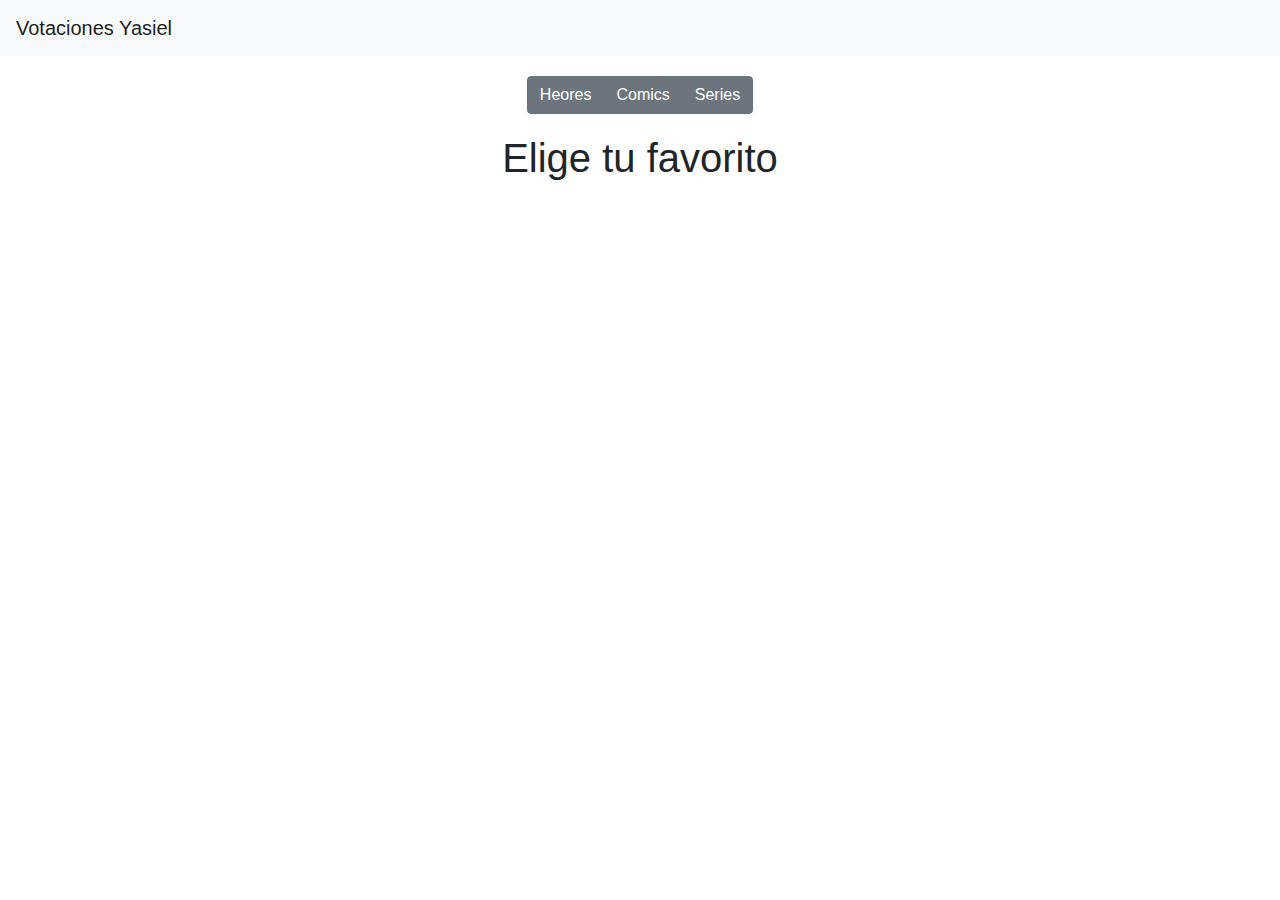
<file: index.html>
<!DOCTYPE html>
<html lang="en">

<head>
    <meta charset="UTF-8">
    <meta name="viewport" content="width=device-width, initial-scale=1.0">
    <meta http-equiv="X-UA-Compatible" content="ie=edge">
    <link rel="stylesheet" href="https://maxcdn.bootstrapcdn.com/bootstrap/4.0.0-beta.2/css/bootstrap.min.css">
    <link rel="stylesheet" href="style/style.css">
    <link rel="stylesheet" href="style/simplePagination.css">
    <title>Votación Marvel</title>
</head>

<body>
    <nav class="navbar navbar-expand-lg navbar-light bg-light">
        <a class="navbar-brand" href="#">Votaciones Yasiel</a>
        <button class="navbar-toggler" type="button" data-toggle="collapse" data-target="#navbarSupportedContent" aria-controls="navbarSupportedContent"
            aria-expanded="false" aria-label="Toggle navigation">
            <span class="navbar-toggler-icon"></span>
        </button>
    </nav>

    <div class="container">

        <div class="contenedor-botones">
            <div class="btn-group" role="group">
                <button type="button" class="btn btn-secondary" onclick="cargarHeroes()">Heores</button>
                <button type="button" class="btn btn-secondary" onclick="cargarComics()">Comics</button>
                <button type="button" class="btn btn-secondary" onclick="cargarSeries()">Series</button>
            </div>
        </div>

        <h1 class="text-center" id="tituloVotacion">Elige tu favorito</h1>

        <div id="pagination-1"></div>
        <div class="contenedor-heroes">
        </div>

        <div id="pagination-2"></div>
        <div class="contenedor-comics">
        </div>

        <div id="pagination-3"></div>
        <div class="contenedor-series">
        </div>

        <div class="modal" id="spinner" tabindex="-1" role="dialog">
            <div class="modal-dialog" role="document">
                <div class="modal-content">
                    <div class="modal-header">
                        <h5 class="modal-title">Cargando</h5>
                        <button type="button" class="close" data-dismiss="modal" aria-label="Close">
                            <span aria-hidden="true">&times;</span>
                        </button>
                    </div>
                    <div class="modal-body" style="text-align:center;">
                        <img src="img/ajax-loader.gif" alt="ajax">
                    </div>
                </div>
            </div>
        </div>

        <div class="modal fade" id="exampleModal" tabindex="-1" role="dialog" aria-labelledby="exampleModalLabel" aria-hidden="true"
            aria-label="Ventana emergente para registrarte antes de votar (es obligatorio)">
            <div class="modal-dialog" aria-label="Ventana emergente para registrarte antes de votar (es obligatorio)">
                <div class="modal-content">
                    <div class="modal-header">
                        <h5 class="modal-title" id="exampleModalLabel" aria-label="Formulario de registro">Registro</h5>
                        <button type="button" class="close" data-dismiss="modal" aria-label="Botón X para cerrar pestaña">
                            <span aria-hidden="true">&times;</span>
                        </button>
                    </div>
                    <div class="modal-body">
                        <form action="resultados.html">
                            <input type="hidden" id="IdMarvel" id-pelicula="0">

                            <div class="form-group">
                                <label for="Personaje_Comic">Personaje o comic Selecionada</label>
                                <input type="text" class="form-control" id="Comic" disabled placeholder="Comic" aria-labelledby="Comic" required>
                            </div>
                            <div class="form-group">
                                <label for="email ">Email </label>
                                <input type="email" class="form-control" id="email" aria-labelledby="email" aria-label="Introduce tu email" placeholder="Introduce tu email"
                                    required>
                            </div>
                            <div class="form-group">
                                <label for="Nombre">Nombre</label>
                                <input type="text" class="form-control" id="Nombre" placeholder="Introduce tu nombre" aria-labelledby="Nombre" required>
                            </div>
                            <div class="form-group">
                                <label for="Telefono">Teléfono</label>
                                <input type="text" class="form-control" id="Telefono" placeholder="Introduce tu telefono" aria-labelledby="Telefono" required>
                            </div>
                            <button type="submit" class="btn btn-primary" onclick="votarComic()">Confirmar Votacion</button>
                        </form>
                    </div>
                </div>
            </div>
        </div>

        <div class="modal fade" id="ModalHeroe" tabindex="-1" role="dialog" aria-labelledby="ModalHeroeLabel" aria-hidden="true"
            aria-label="Ventana emergente para registrarte antes de votar (es obligatorio)">
            <div class="modal-dialog" aria-label="Ventana emergente para registrarte antes de votar (es obligatorio)">
                <div class="modal-content">
                    <div class="modal-header">
                        <h5 class="modal-title" id="ModalHeroeLabel" aria-label="Formulario de registro">Registro</h5>
                        <button type="button" class="close" data-dismiss="modal" aria-label="Botón X para cerrar pestaña">
                            <span aria-hidden="true">&times;</span>
                        </button>
                    </div>
                    <div class="modal-body">
                        <form action="resultados.html">
                            <input type="hidden" id="idHeroe" id-pelicula="0">

                            <div class="form-group">
                                <label for="Personaje_Comic">Heroe Selecionado</label>
                                <input type="text" class="form-control" id="Heroe" disabled placeholder="Heroe" aria-labelledby="Heroe" required>
                            </div>
                            <div class="form-group">
                                <label for="email ">Email </label>
                                <input type="email" class="form-control" id="emailHeroe" aria-labelledby="email" aria-label="Introduce tu email" placeholder="Introduce tu email"
                                    required>
                            </div>
                            <div class="form-group">
                                <label for="Nombre">Nombre</label>
                                <input type="text" class="form-control" id="NombreHeroe" placeholder="Introduce tu nombre" aria-labelledby="Nombre" required>
                            </div>
                            <div class="form-group">
                                <label for="Telefono">Teléfono</label>
                                <input type="text" class="form-control" id="TelefonoHeroe" placeholder="Introduce tu telefono" aria-labelledby="Telefono"
                                    required>
                            </div>
                            <button type="submit" class="btn btn-primary" onclick="votarHeroes()">Confirmar Votacion</button>
                        </form>
                    </div>
                </div>
            </div>
        </div>

        <div class="modal fade" id="ModalSeries" tabindex="-1" role="dialog" aria-labelledby="ModalSeriesLabel" aria-hidden="true"
        aria-label="Ventana emergente para registrarte antes de votar (es obligatorio)">
        <div class="modal-dialog" aria-label="Ventana emergente para registrarte antes de votar (es obligatorio)">
            <div class="modal-content">
                <div class="modal-header">
                    <h5 class="modal-title" id="ModalSeriesLabel" aria-label="Formulario de registro">Registro</h5>
                    <button type="button" class="close" data-dismiss="modal" aria-label="Botón X para cerrar pestaña">
                        <span aria-hidden="true">&times;</span>
                    </button>
                </div>
                <div class="modal-body">
                    <form action="resultados.html">
                        <input type="hidden" id="idSeries" id-pelicula="0">

                        <div class="form-group">
                            <label for="Personaje_Comic">Serie seleccionada</label>
                            <input type="text" class="form-control" id="Series" disabled placeholder="Series" aria-labelledby="Series" required>
                        </div>
                        <div class="form-group">
                            <label for="email ">Email </label>
                            <input type="email" class="form-control" id="emailSeries" aria-labelledby="email" aria-label="Introduce tu email" placeholder="Introduce tu email"
                                required>
                        </div>
                        <div class="form-group">
                            <label for="Nombre">Nombre</label>
                            <input type="text" class="form-control" id="NombreSeries" placeholder="Introduce tu nombre" aria-labelledby="Nombre" required>
                        </div>
                        <div class="form-group">
                            <label for="Telefono">Teléfono</label>
                            <input type="text" class="form-control" id="TelefonoSeries" placeholder="Introduce tu telefono" aria-labelledby="Telefono"
                                required>
                        </div>
                        <button type="submit" class="btn btn-primary" onclick="votarSeries()">Confirmar Votacion</button>
                    </form>
                </div>
            </div>
        </div>
    </div>

    </div>

    <script src="https://code.jquery.com/jquery-1.12.0.js"></script>
    <script src="js/jquery.simplePagination.js"></script>
    <script src="https://cdnjs.cloudflare.com/ajax/libs/popper.js/1.12.9/umd/popper.min.js"></script>
    <script src="https://maxcdn.bootstrapcdn.com/bootstrap/4.0.0/js/bootstrap.min.js"></script>

    <script src="js/marvel.js"></script>
</body>

</html>
</file>
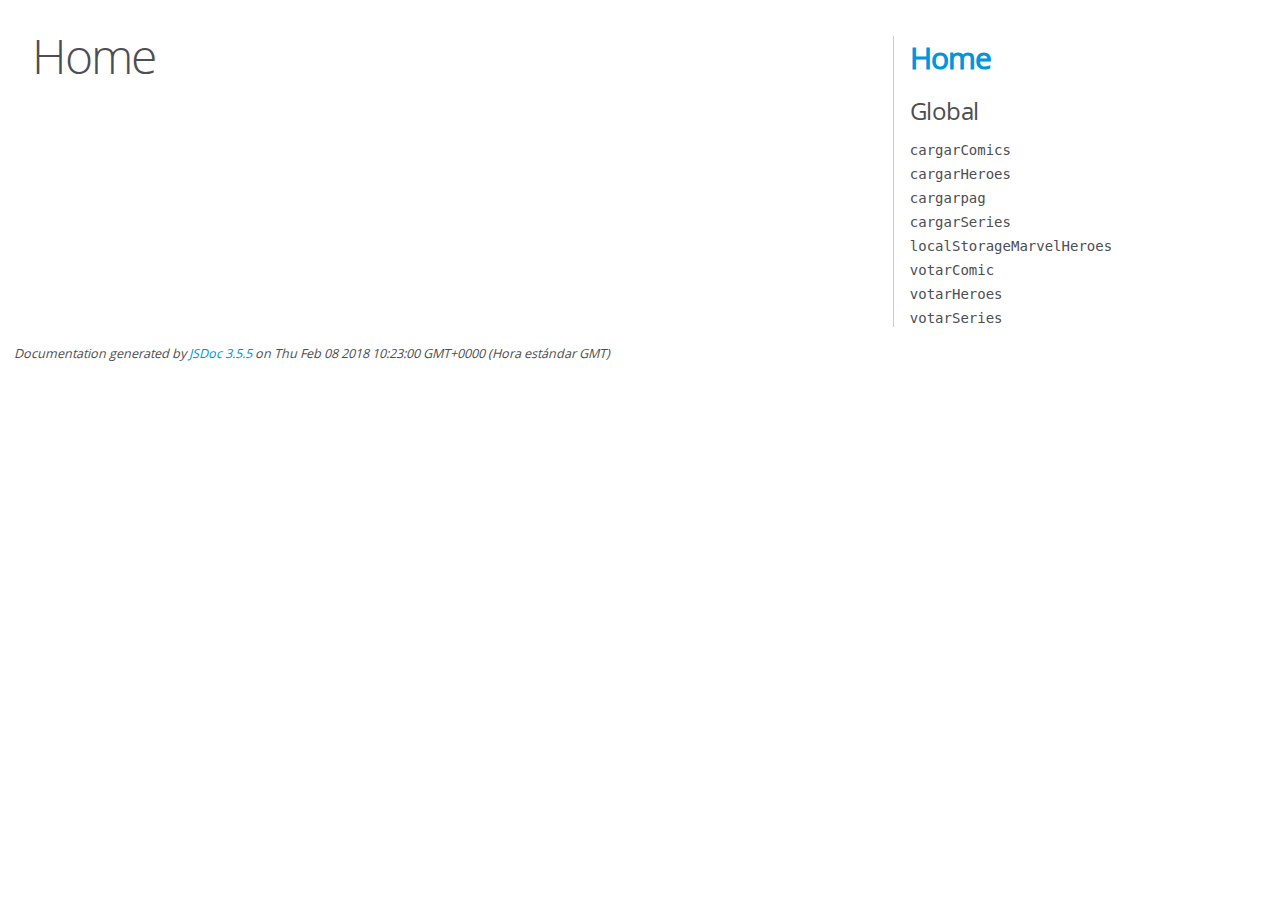
<file: out/index.html>
<!DOCTYPE html>
<html lang="en">
<head>
    <meta charset="utf-8">
    <title>JSDoc: Home</title>

    <script src="scripts/prettify/prettify.js"> </script>
    <script src="scripts/prettify/lang-css.js"> </script>
    <!--[if lt IE 9]>
      <script src="//html5shiv.googlecode.com/svn/trunk/html5.js"></script>
    <![endif]-->
    <link type="text/css" rel="stylesheet" href="styles/prettify-tomorrow.css">
    <link type="text/css" rel="stylesheet" href="styles/jsdoc-default.css">
</head>

<body>

<div id="main">

    <h1 class="page-title">Home</h1>

    



    


    <h3> </h3>










    









</div>

<nav>
    <h2><a href="index.html">Home</a></h2><h3>Global</h3><ul><li><a href="global.html#cargarComics">cargarComics</a></li><li><a href="global.html#cargarHeroes">cargarHeroes</a></li><li><a href="global.html#cargarpag">cargarpag</a></li><li><a href="global.html#cargarSeries">cargarSeries</a></li><li><a href="global.html#localStorageMarvelHeroes">localStorageMarvelHeroes</a></li><li><a href="global.html#votarComic">votarComic</a></li><li><a href="global.html#votarHeroes">votarHeroes</a></li><li><a href="global.html#votarSeries">votarSeries</a></li></ul>
</nav>

<br class="clear">

<footer>
    Documentation generated by <a href="https://github.com/jsdoc3/jsdoc">JSDoc 3.5.5</a> on Thu Feb 08 2018 10:23:00 GMT+0000 (Hora estándar GMT)
</footer>

<script> prettyPrint(); </script>
<script src="scripts/linenumber.js"> </script>
</body>
</html>
</file>
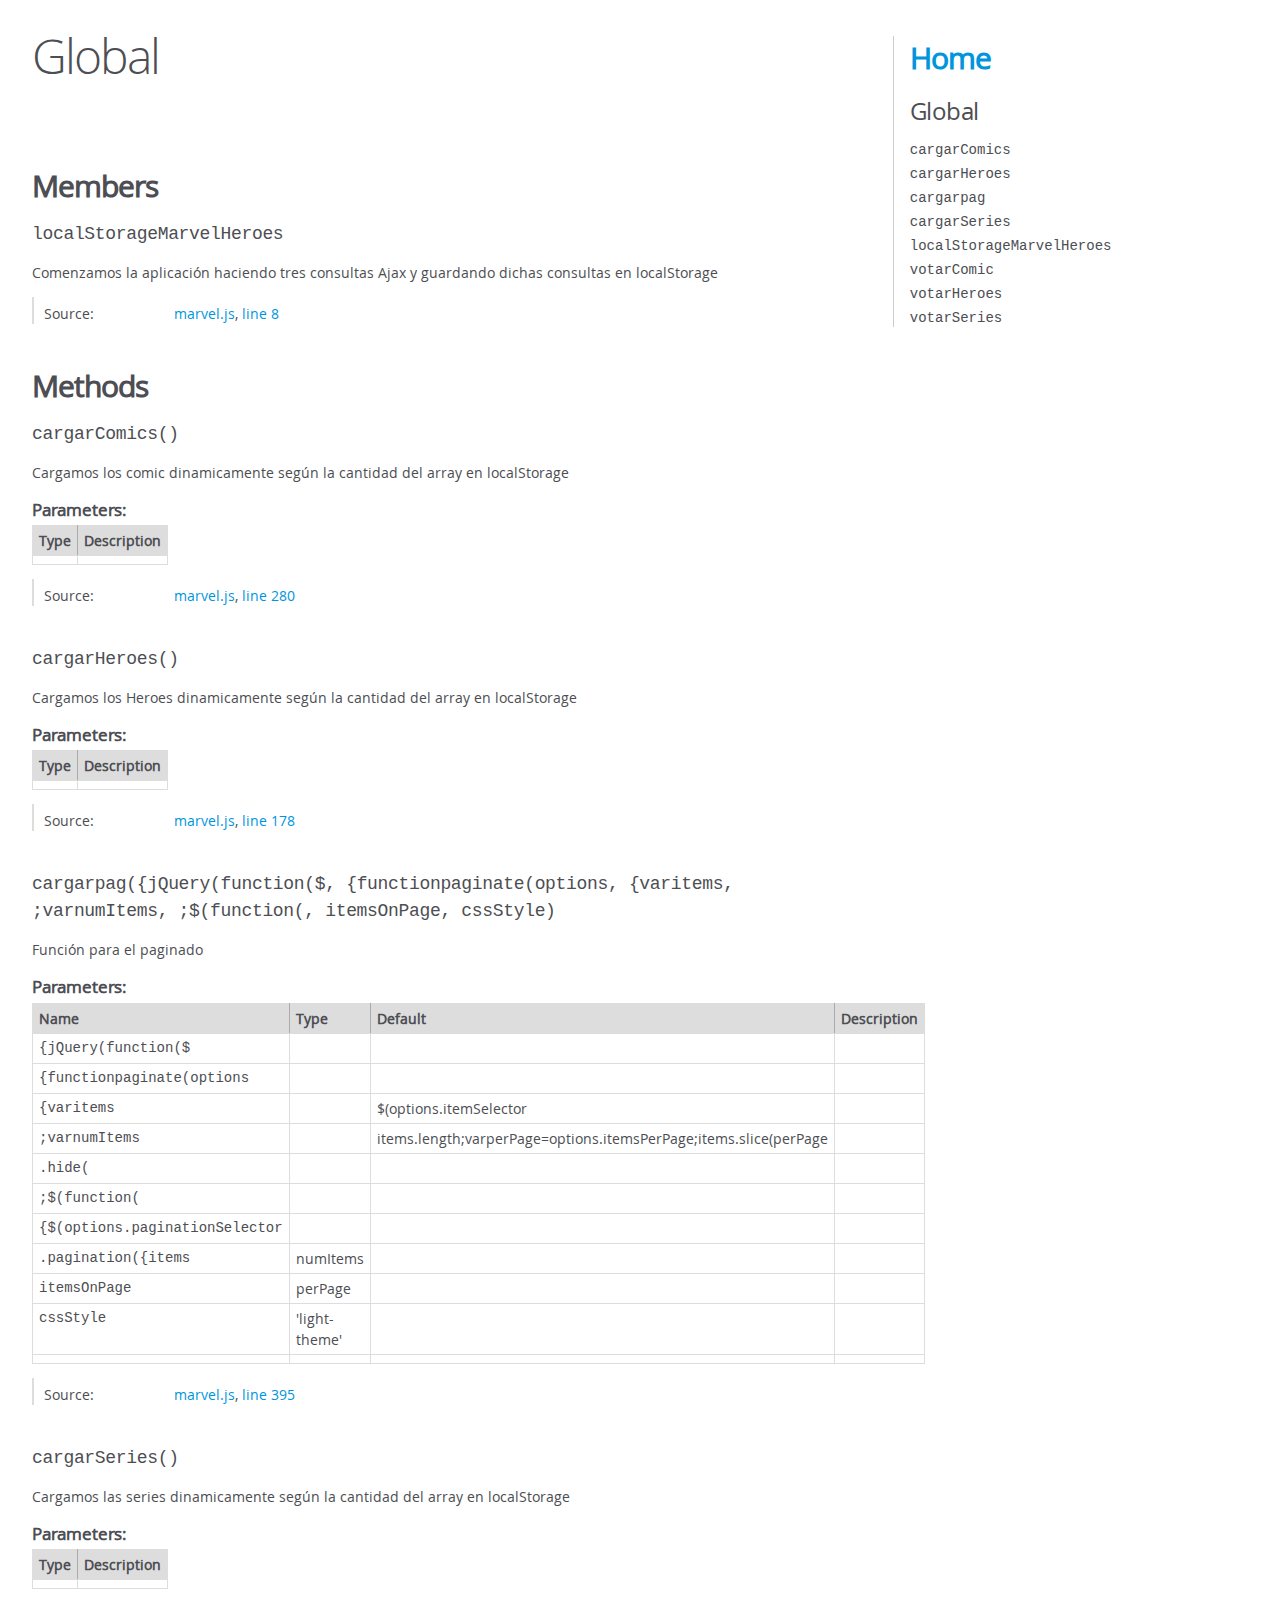
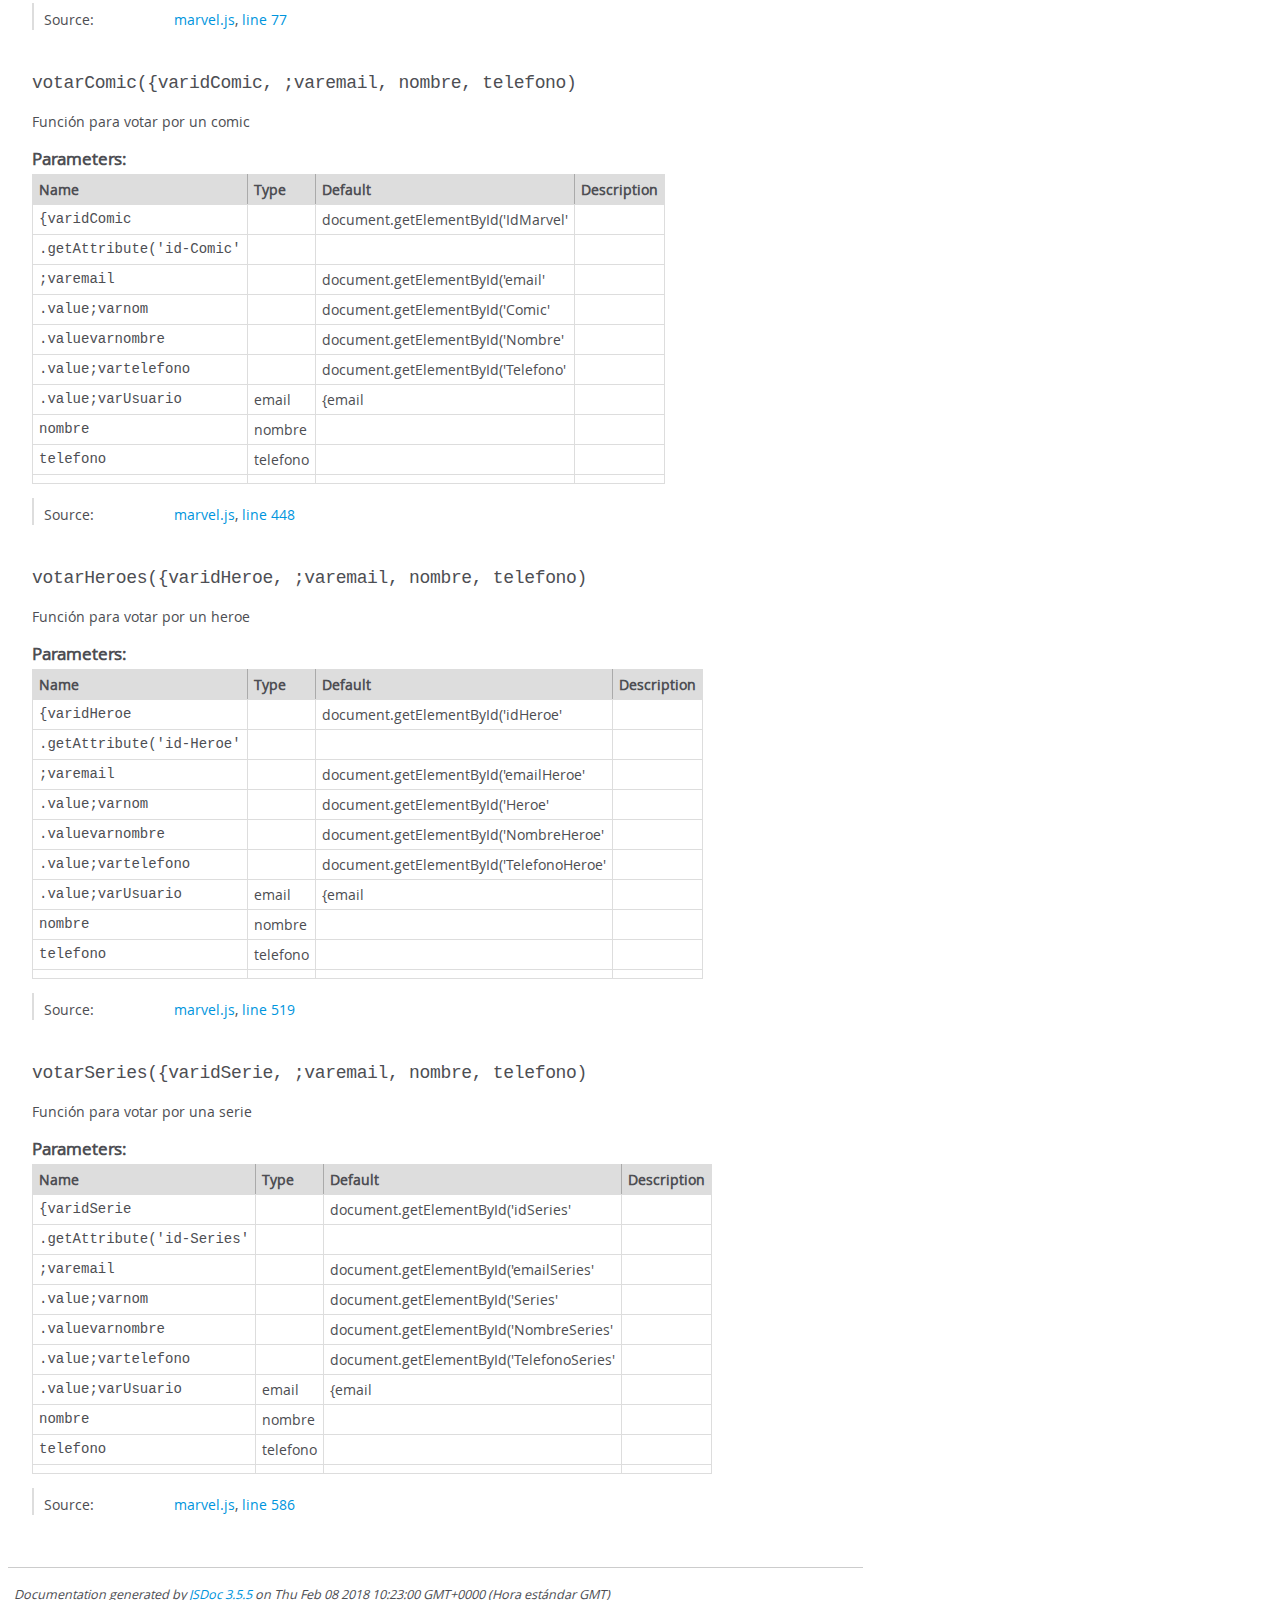
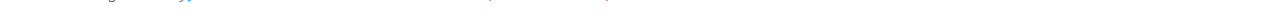
<file: out/global.html>
<!DOCTYPE html>
<html lang="en">
<head>
    <meta charset="utf-8">
    <title>JSDoc: Global</title>

    <script src="scripts/prettify/prettify.js"> </script>
    <script src="scripts/prettify/lang-css.js"> </script>
    <!--[if lt IE 9]>
      <script src="//html5shiv.googlecode.com/svn/trunk/html5.js"></script>
    <![endif]-->
    <link type="text/css" rel="stylesheet" href="styles/prettify-tomorrow.css">
    <link type="text/css" rel="stylesheet" href="styles/jsdoc-default.css">
</head>

<body>

<div id="main">

    <h1 class="page-title">Global</h1>

    




<section>

<header>
    
        <h2></h2>
        
    
</header>

<article>
    <div class="container-overview">
    
        

        


<dl class="details">

    

    

    

    

    

    

    

    

    

    

    

    

    

    

    

    
</dl>


        
    
    </div>

    

    

    

    

    

    

    
        <h3 class="subsection-title">Members</h3>

        
            
<h4 class="name" id="localStorageMarvelHeroes"><span class="type-signature"></span>localStorageMarvelHeroes<span class="type-signature"></span></h4>




<div class="description">
    Comenzamos la aplicación haciendo tres consultas Ajax  y guardando dichas consultas en localStorage
</div>







<dl class="details">

    

    

    

    

    

    

    

    

    

    

    

    

    
    <dt class="tag-source">Source:</dt>
    <dd class="tag-source"><ul class="dummy"><li>
        <a href="marvel.js.html">marvel.js</a>, <a href="marvel.js.html#line8">line 8</a>
    </li></ul></dd>
    

    

    

    
</dl>






        
    

    
        <h3 class="subsection-title">Methods</h3>

        
            

    

    
    <h4 class="name" id="cargarComics"><span class="type-signature"></span>cargarComics<span class="signature">()</span><span class="type-signature"></span></h4>
    

    



<div class="description">
    Cargamos los comic dinamicamente según la cantidad del array en localStorage
</div>









    <h5>Parameters:</h5>
    

<table class="params">
    <thead>
    <tr>
        

        <th>Type</th>

        

        

        <th class="last">Description</th>
    </tr>
    </thead>

    <tbody>
    

        <tr>
            

            <td class="type">
            
            </td>

            

            

            <td class="description last"></td>
        </tr>

    
    </tbody>
</table>






<dl class="details">

    

    

    

    

    

    

    

    

    

    

    

    

    
    <dt class="tag-source">Source:</dt>
    <dd class="tag-source"><ul class="dummy"><li>
        <a href="marvel.js.html">marvel.js</a>, <a href="marvel.js.html#line280">line 280</a>
    </li></ul></dd>
    

    

    

    
</dl>


















        
            

    

    
    <h4 class="name" id="cargarHeroes"><span class="type-signature"></span>cargarHeroes<span class="signature">()</span><span class="type-signature"></span></h4>
    

    



<div class="description">
    Cargamos los Heroes dinamicamente según la cantidad del array en localStorage
</div>









    <h5>Parameters:</h5>
    

<table class="params">
    <thead>
    <tr>
        

        <th>Type</th>

        

        

        <th class="last">Description</th>
    </tr>
    </thead>

    <tbody>
    

        <tr>
            

            <td class="type">
            
            </td>

            

            

            <td class="description last"></td>
        </tr>

    
    </tbody>
</table>






<dl class="details">

    

    

    

    

    

    

    

    

    

    

    

    

    
    <dt class="tag-source">Source:</dt>
    <dd class="tag-source"><ul class="dummy"><li>
        <a href="marvel.js.html">marvel.js</a>, <a href="marvel.js.html#line178">line 178</a>
    </li></ul></dd>
    

    

    

    
</dl>


















        
            

    

    
    <h4 class="name" id="cargarpag"><span class="type-signature"></span>cargarpag<span class="signature">({jQuery(function($, {functionpaginate(options, {varitems, ;varnumItems, ;$(function(, itemsOnPage, cssStyle)</span><span class="type-signature"></span></h4>
    

    



<div class="description">
    Función para el paginado
</div>









    <h5>Parameters:</h5>
    

<table class="params">
    <thead>
    <tr>
        
        <th>Name</th>
        

        <th>Type</th>

        

        
        <th>Default</th>
        

        <th class="last">Description</th>
    </tr>
    </thead>

    <tbody>
    

        <tr>
            
                <td class="name"><code>{jQuery(function($</code></td>
            

            <td class="type">
            
            </td>

            

            
                <td class="default">
                
                </td>
            

            <td class="description last"></td>
        </tr>

    

        <tr>
            
                <td class="name"><code>{functionpaginate(options</code></td>
            

            <td class="type">
            
            </td>

            

            
                <td class="default">
                
                </td>
            

            <td class="description last"></td>
        </tr>

    

        <tr>
            
                <td class="name"><code>{varitems</code></td>
            

            <td class="type">
            
            </td>

            

            
                <td class="default">
                
                    $(options.itemSelector
                
                </td>
            

            <td class="description last"></td>
        </tr>

    

        <tr>
            
                <td class="name"><code>;varnumItems</code></td>
            

            <td class="type">
            
            </td>

            

            
                <td class="default">
                
                    items.length;varperPage=options.itemsPerPage;items.slice(perPage
                
                </td>
            

            <td class="description last"></td>
        </tr>

    

        <tr>
            
                <td class="name"><code>.hide(</code></td>
            

            <td class="type">
            
            </td>

            

            
                <td class="default">
                
                </td>
            

            <td class="description last"></td>
        </tr>

    

        <tr>
            
                <td class="name"><code>;$(function(</code></td>
            

            <td class="type">
            
            </td>

            

            
                <td class="default">
                
                </td>
            

            <td class="description last"></td>
        </tr>

    

        <tr>
            
                <td class="name"><code>{$(options.paginationSelector</code></td>
            

            <td class="type">
            
            </td>

            

            
                <td class="default">
                
                </td>
            

            <td class="description last"></td>
        </tr>

    

        <tr>
            
                <td class="name"><code>.pagination({items</code></td>
            

            <td class="type">
            
                
<span class="param-type">numItems</span>


            
            </td>

            

            
                <td class="default">
                
                </td>
            

            <td class="description last"></td>
        </tr>

    

        <tr>
            
                <td class="name"><code>itemsOnPage</code></td>
            

            <td class="type">
            
                
<span class="param-type">perPage</span>


            
            </td>

            

            
                <td class="default">
                
                </td>
            

            <td class="description last"></td>
        </tr>

    

        <tr>
            
                <td class="name"><code>cssStyle</code></td>
            

            <td class="type">
            
                
<span class="param-type">'light-theme'</span>


            
            </td>

            

            
                <td class="default">
                
                </td>
            

            <td class="description last"></td>
        </tr>

    

        <tr>
            
                <td class="name"><code></code></td>
            

            <td class="type">
            
            </td>

            

            
                <td class="default">
                
                </td>
            

            <td class="description last"></td>
        </tr>

    
    </tbody>
</table>






<dl class="details">

    

    

    

    

    

    

    

    

    

    

    

    

    
    <dt class="tag-source">Source:</dt>
    <dd class="tag-source"><ul class="dummy"><li>
        <a href="marvel.js.html">marvel.js</a>, <a href="marvel.js.html#line395">line 395</a>
    </li></ul></dd>
    

    

    

    
</dl>


















        
            

    

    
    <h4 class="name" id="cargarSeries"><span class="type-signature"></span>cargarSeries<span class="signature">()</span><span class="type-signature"></span></h4>
    

    



<div class="description">
    Cargamos las series dinamicamente según la cantidad del array en localStorage
</div>









    <h5>Parameters:</h5>
    

<table class="params">
    <thead>
    <tr>
        

        <th>Type</th>

        

        

        <th class="last">Description</th>
    </tr>
    </thead>

    <tbody>
    

        <tr>
            

            <td class="type">
            
            </td>

            

            

            <td class="description last"></td>
        </tr>

    
    </tbody>
</table>






<dl class="details">

    

    

    

    

    

    

    

    

    

    

    

    

    
    <dt class="tag-source">Source:</dt>
    <dd class="tag-source"><ul class="dummy"><li>
        <a href="marvel.js.html">marvel.js</a>, <a href="marvel.js.html#line77">line 77</a>
    </li></ul></dd>
    

    

    

    
</dl>


















        
            

    

    
    <h4 class="name" id="votarComic"><span class="type-signature"></span>votarComic<span class="signature">({varidComic, ;varemail, nombre, telefono)</span><span class="type-signature"></span></h4>
    

    



<div class="description">
    Función para votar por un comic
</div>









    <h5>Parameters:</h5>
    

<table class="params">
    <thead>
    <tr>
        
        <th>Name</th>
        

        <th>Type</th>

        

        
        <th>Default</th>
        

        <th class="last">Description</th>
    </tr>
    </thead>

    <tbody>
    

        <tr>
            
                <td class="name"><code>{varidComic</code></td>
            

            <td class="type">
            
            </td>

            

            
                <td class="default">
                
                    document.getElementById('IdMarvel'
                
                </td>
            

            <td class="description last"></td>
        </tr>

    

        <tr>
            
                <td class="name"><code>.getAttribute('id-Comic'</code></td>
            

            <td class="type">
            
            </td>

            

            
                <td class="default">
                
                </td>
            

            <td class="description last"></td>
        </tr>

    

        <tr>
            
                <td class="name"><code>;varemail</code></td>
            

            <td class="type">
            
            </td>

            

            
                <td class="default">
                
                    document.getElementById('email'
                
                </td>
            

            <td class="description last"></td>
        </tr>

    

        <tr>
            
                <td class="name"><code>.value;varnom</code></td>
            

            <td class="type">
            
            </td>

            

            
                <td class="default">
                
                    document.getElementById('Comic'
                
                </td>
            

            <td class="description last"></td>
        </tr>

    

        <tr>
            
                <td class="name"><code>.valuevarnombre</code></td>
            

            <td class="type">
            
            </td>

            

            
                <td class="default">
                
                    document.getElementById('Nombre'
                
                </td>
            

            <td class="description last"></td>
        </tr>

    

        <tr>
            
                <td class="name"><code>.value;vartelefono</code></td>
            

            <td class="type">
            
            </td>

            

            
                <td class="default">
                
                    document.getElementById('Telefono'
                
                </td>
            

            <td class="description last"></td>
        </tr>

    

        <tr>
            
                <td class="name"><code>.value;varUsuario</code></td>
            

            <td class="type">
            
                
<span class="param-type">email</span>


            
            </td>

            

            
                <td class="default">
                
                    {email
                
                </td>
            

            <td class="description last"></td>
        </tr>

    

        <tr>
            
                <td class="name"><code>nombre</code></td>
            

            <td class="type">
            
                
<span class="param-type">nombre</span>


            
            </td>

            

            
                <td class="default">
                
                </td>
            

            <td class="description last"></td>
        </tr>

    

        <tr>
            
                <td class="name"><code>telefono</code></td>
            

            <td class="type">
            
                
<span class="param-type">telefono</span>


            
            </td>

            

            
                <td class="default">
                
                </td>
            

            <td class="description last"></td>
        </tr>

    

        <tr>
            
                <td class="name"><code></code></td>
            

            <td class="type">
            
            </td>

            

            
                <td class="default">
                
                </td>
            

            <td class="description last"></td>
        </tr>

    
    </tbody>
</table>






<dl class="details">

    

    

    

    

    

    

    

    

    

    

    

    

    
    <dt class="tag-source">Source:</dt>
    <dd class="tag-source"><ul class="dummy"><li>
        <a href="marvel.js.html">marvel.js</a>, <a href="marvel.js.html#line448">line 448</a>
    </li></ul></dd>
    

    

    

    
</dl>


















        
            

    

    
    <h4 class="name" id="votarHeroes"><span class="type-signature"></span>votarHeroes<span class="signature">({varidHeroe, ;varemail, nombre, telefono)</span><span class="type-signature"></span></h4>
    

    



<div class="description">
    Función para votar por un heroe
</div>









    <h5>Parameters:</h5>
    

<table class="params">
    <thead>
    <tr>
        
        <th>Name</th>
        

        <th>Type</th>

        

        
        <th>Default</th>
        

        <th class="last">Description</th>
    </tr>
    </thead>

    <tbody>
    

        <tr>
            
                <td class="name"><code>{varidHeroe</code></td>
            

            <td class="type">
            
            </td>

            

            
                <td class="default">
                
                    document.getElementById('idHeroe'
                
                </td>
            

            <td class="description last"></td>
        </tr>

    

        <tr>
            
                <td class="name"><code>.getAttribute('id-Heroe'</code></td>
            

            <td class="type">
            
            </td>

            

            
                <td class="default">
                
                </td>
            

            <td class="description last"></td>
        </tr>

    

        <tr>
            
                <td class="name"><code>;varemail</code></td>
            

            <td class="type">
            
            </td>

            

            
                <td class="default">
                
                    document.getElementById('emailHeroe'
                
                </td>
            

            <td class="description last"></td>
        </tr>

    

        <tr>
            
                <td class="name"><code>.value;varnom</code></td>
            

            <td class="type">
            
            </td>

            

            
                <td class="default">
                
                    document.getElementById('Heroe'
                
                </td>
            

            <td class="description last"></td>
        </tr>

    

        <tr>
            
                <td class="name"><code>.valuevarnombre</code></td>
            

            <td class="type">
            
            </td>

            

            
                <td class="default">
                
                    document.getElementById('NombreHeroe'
                
                </td>
            

            <td class="description last"></td>
        </tr>

    

        <tr>
            
                <td class="name"><code>.value;vartelefono</code></td>
            

            <td class="type">
            
            </td>

            

            
                <td class="default">
                
                    document.getElementById('TelefonoHeroe'
                
                </td>
            

            <td class="description last"></td>
        </tr>

    

        <tr>
            
                <td class="name"><code>.value;varUsuario</code></td>
            

            <td class="type">
            
                
<span class="param-type">email</span>


            
            </td>

            

            
                <td class="default">
                
                    {email
                
                </td>
            

            <td class="description last"></td>
        </tr>

    

        <tr>
            
                <td class="name"><code>nombre</code></td>
            

            <td class="type">
            
                
<span class="param-type">nombre</span>


            
            </td>

            

            
                <td class="default">
                
                </td>
            

            <td class="description last"></td>
        </tr>

    

        <tr>
            
                <td class="name"><code>telefono</code></td>
            

            <td class="type">
            
                
<span class="param-type">telefono</span>


            
            </td>

            

            
                <td class="default">
                
                </td>
            

            <td class="description last"></td>
        </tr>

    

        <tr>
            
                <td class="name"><code></code></td>
            

            <td class="type">
            
            </td>

            

            
                <td class="default">
                
                </td>
            

            <td class="description last"></td>
        </tr>

    
    </tbody>
</table>






<dl class="details">

    

    

    

    

    

    

    

    

    

    

    

    

    
    <dt class="tag-source">Source:</dt>
    <dd class="tag-source"><ul class="dummy"><li>
        <a href="marvel.js.html">marvel.js</a>, <a href="marvel.js.html#line519">line 519</a>
    </li></ul></dd>
    

    

    

    
</dl>


















        
            

    

    
    <h4 class="name" id="votarSeries"><span class="type-signature"></span>votarSeries<span class="signature">({varidSerie, ;varemail, nombre, telefono)</span><span class="type-signature"></span></h4>
    

    



<div class="description">
    Función para votar por una serie
</div>









    <h5>Parameters:</h5>
    

<table class="params">
    <thead>
    <tr>
        
        <th>Name</th>
        

        <th>Type</th>

        

        
        <th>Default</th>
        

        <th class="last">Description</th>
    </tr>
    </thead>

    <tbody>
    

        <tr>
            
                <td class="name"><code>{varidSerie</code></td>
            

            <td class="type">
            
            </td>

            

            
                <td class="default">
                
                    document.getElementById('idSeries'
                
                </td>
            

            <td class="description last"></td>
        </tr>

    

        <tr>
            
                <td class="name"><code>.getAttribute('id-Series'</code></td>
            

            <td class="type">
            
            </td>

            

            
                <td class="default">
                
                </td>
            

            <td class="description last"></td>
        </tr>

    

        <tr>
            
                <td class="name"><code>;varemail</code></td>
            

            <td class="type">
            
            </td>

            

            
                <td class="default">
                
                    document.getElementById('emailSeries'
                
                </td>
            

            <td class="description last"></td>
        </tr>

    

        <tr>
            
                <td class="name"><code>.value;varnom</code></td>
            

            <td class="type">
            
            </td>

            

            
                <td class="default">
                
                    document.getElementById('Series'
                
                </td>
            

            <td class="description last"></td>
        </tr>

    

        <tr>
            
                <td class="name"><code>.valuevarnombre</code></td>
            

            <td class="type">
            
            </td>

            

            
                <td class="default">
                
                    document.getElementById('NombreSeries'
                
                </td>
            

            <td class="description last"></td>
        </tr>

    

        <tr>
            
                <td class="name"><code>.value;vartelefono</code></td>
            

            <td class="type">
            
            </td>

            

            
                <td class="default">
                
                    document.getElementById('TelefonoSeries'
                
                </td>
            

            <td class="description last"></td>
        </tr>

    

        <tr>
            
                <td class="name"><code>.value;varUsuario</code></td>
            

            <td class="type">
            
                
<span class="param-type">email</span>


            
            </td>

            

            
                <td class="default">
                
                    {email
                
                </td>
            

            <td class="description last"></td>
        </tr>

    

        <tr>
            
                <td class="name"><code>nombre</code></td>
            

            <td class="type">
            
                
<span class="param-type">nombre</span>


            
            </td>

            

            
                <td class="default">
                
                </td>
            

            <td class="description last"></td>
        </tr>

    

        <tr>
            
                <td class="name"><code>telefono</code></td>
            

            <td class="type">
            
                
<span class="param-type">telefono</span>


            
            </td>

            

            
                <td class="default">
                
                </td>
            

            <td class="description last"></td>
        </tr>

    

        <tr>
            
                <td class="name"><code></code></td>
            

            <td class="type">
            
            </td>

            

            
                <td class="default">
                
                </td>
            

            <td class="description last"></td>
        </tr>

    
    </tbody>
</table>






<dl class="details">

    

    

    

    

    

    

    

    

    

    

    

    

    
    <dt class="tag-source">Source:</dt>
    <dd class="tag-source"><ul class="dummy"><li>
        <a href="marvel.js.html">marvel.js</a>, <a href="marvel.js.html#line586">line 586</a>
    </li></ul></dd>
    

    

    

    
</dl>


















        
    

    

    
</article>

</section>




</div>

<nav>
    <h2><a href="index.html">Home</a></h2><h3>Global</h3><ul><li><a href="global.html#cargarComics">cargarComics</a></li><li><a href="global.html#cargarHeroes">cargarHeroes</a></li><li><a href="global.html#cargarpag">cargarpag</a></li><li><a href="global.html#cargarSeries">cargarSeries</a></li><li><a href="global.html#localStorageMarvelHeroes">localStorageMarvelHeroes</a></li><li><a href="global.html#votarComic">votarComic</a></li><li><a href="global.html#votarHeroes">votarHeroes</a></li><li><a href="global.html#votarSeries">votarSeries</a></li></ul>
</nav>

<br class="clear">

<footer>
    Documentation generated by <a href="https://github.com/jsdoc3/jsdoc">JSDoc 3.5.5</a> on Thu Feb 08 2018 10:23:00 GMT+0000 (Hora estándar GMT)
</footer>

<script> prettyPrint(); </script>
<script src="scripts/linenumber.js"> </script>
</body>
</html>
</file>
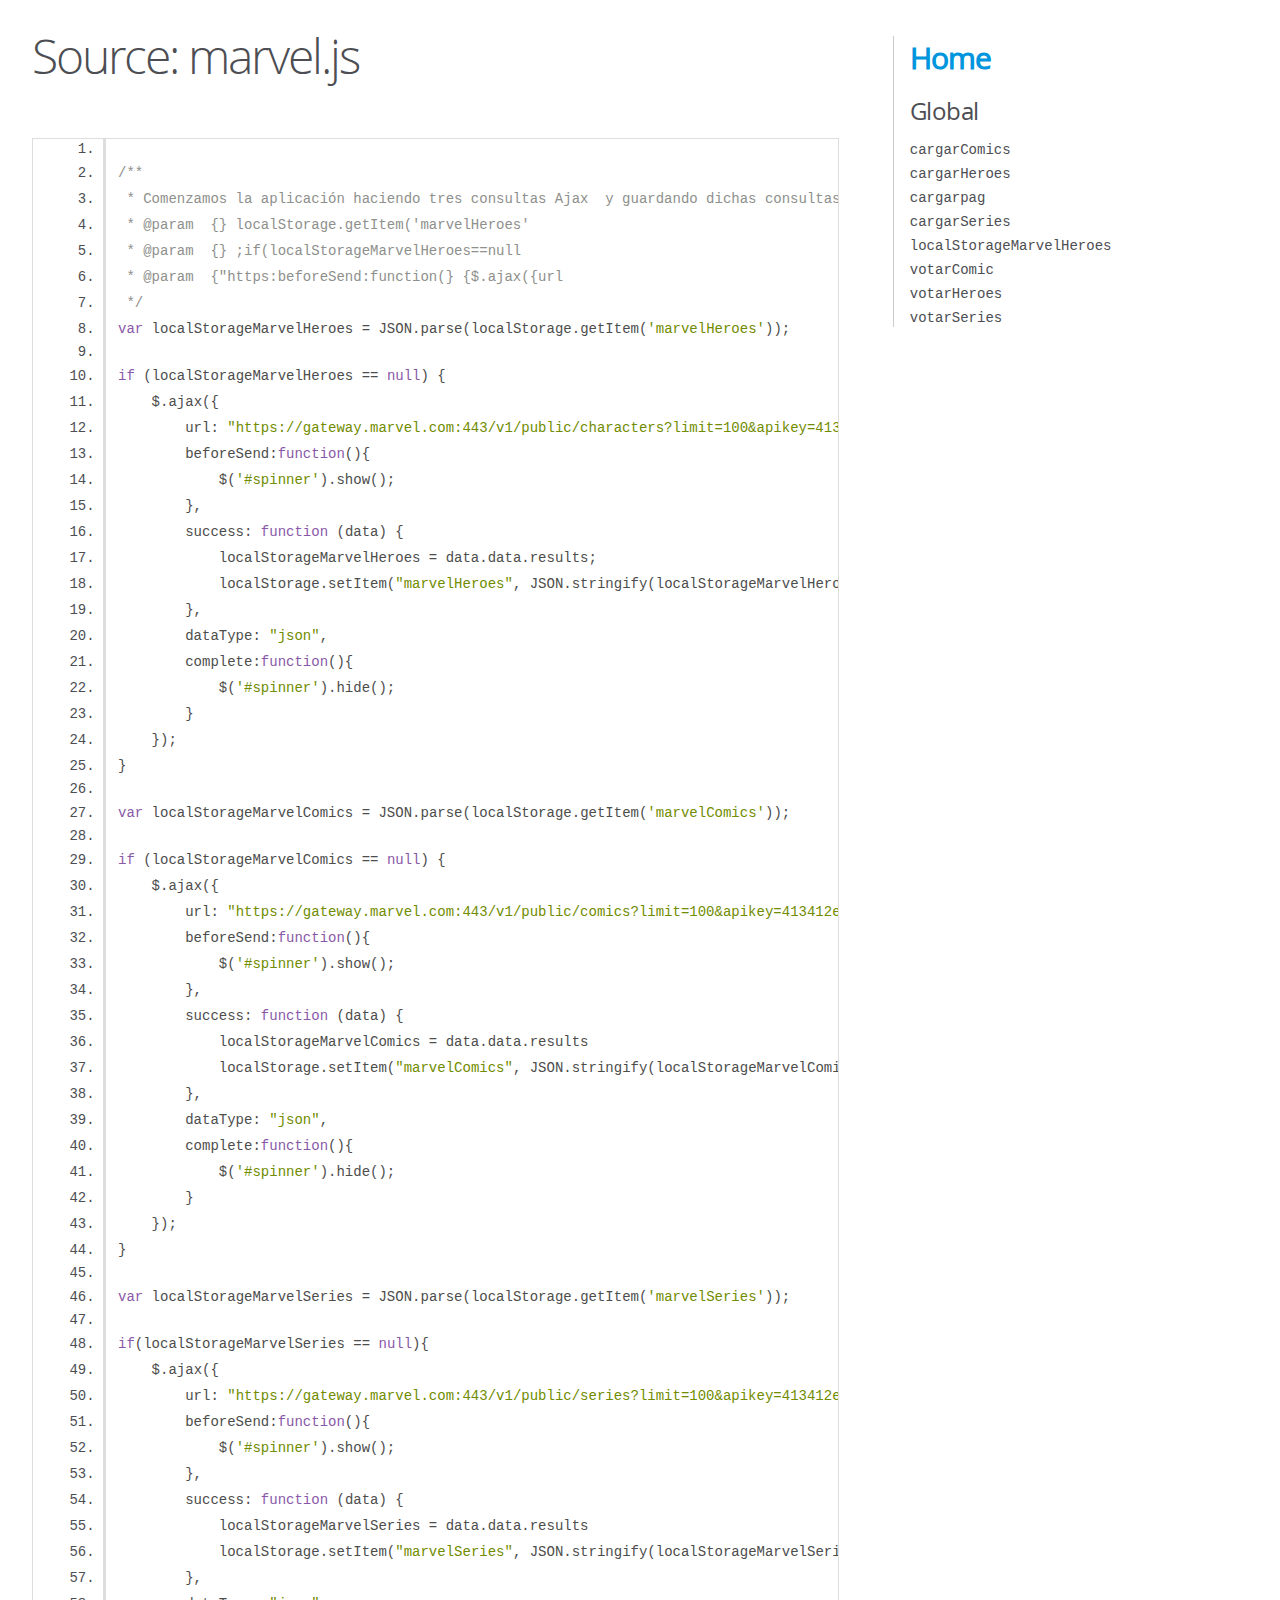
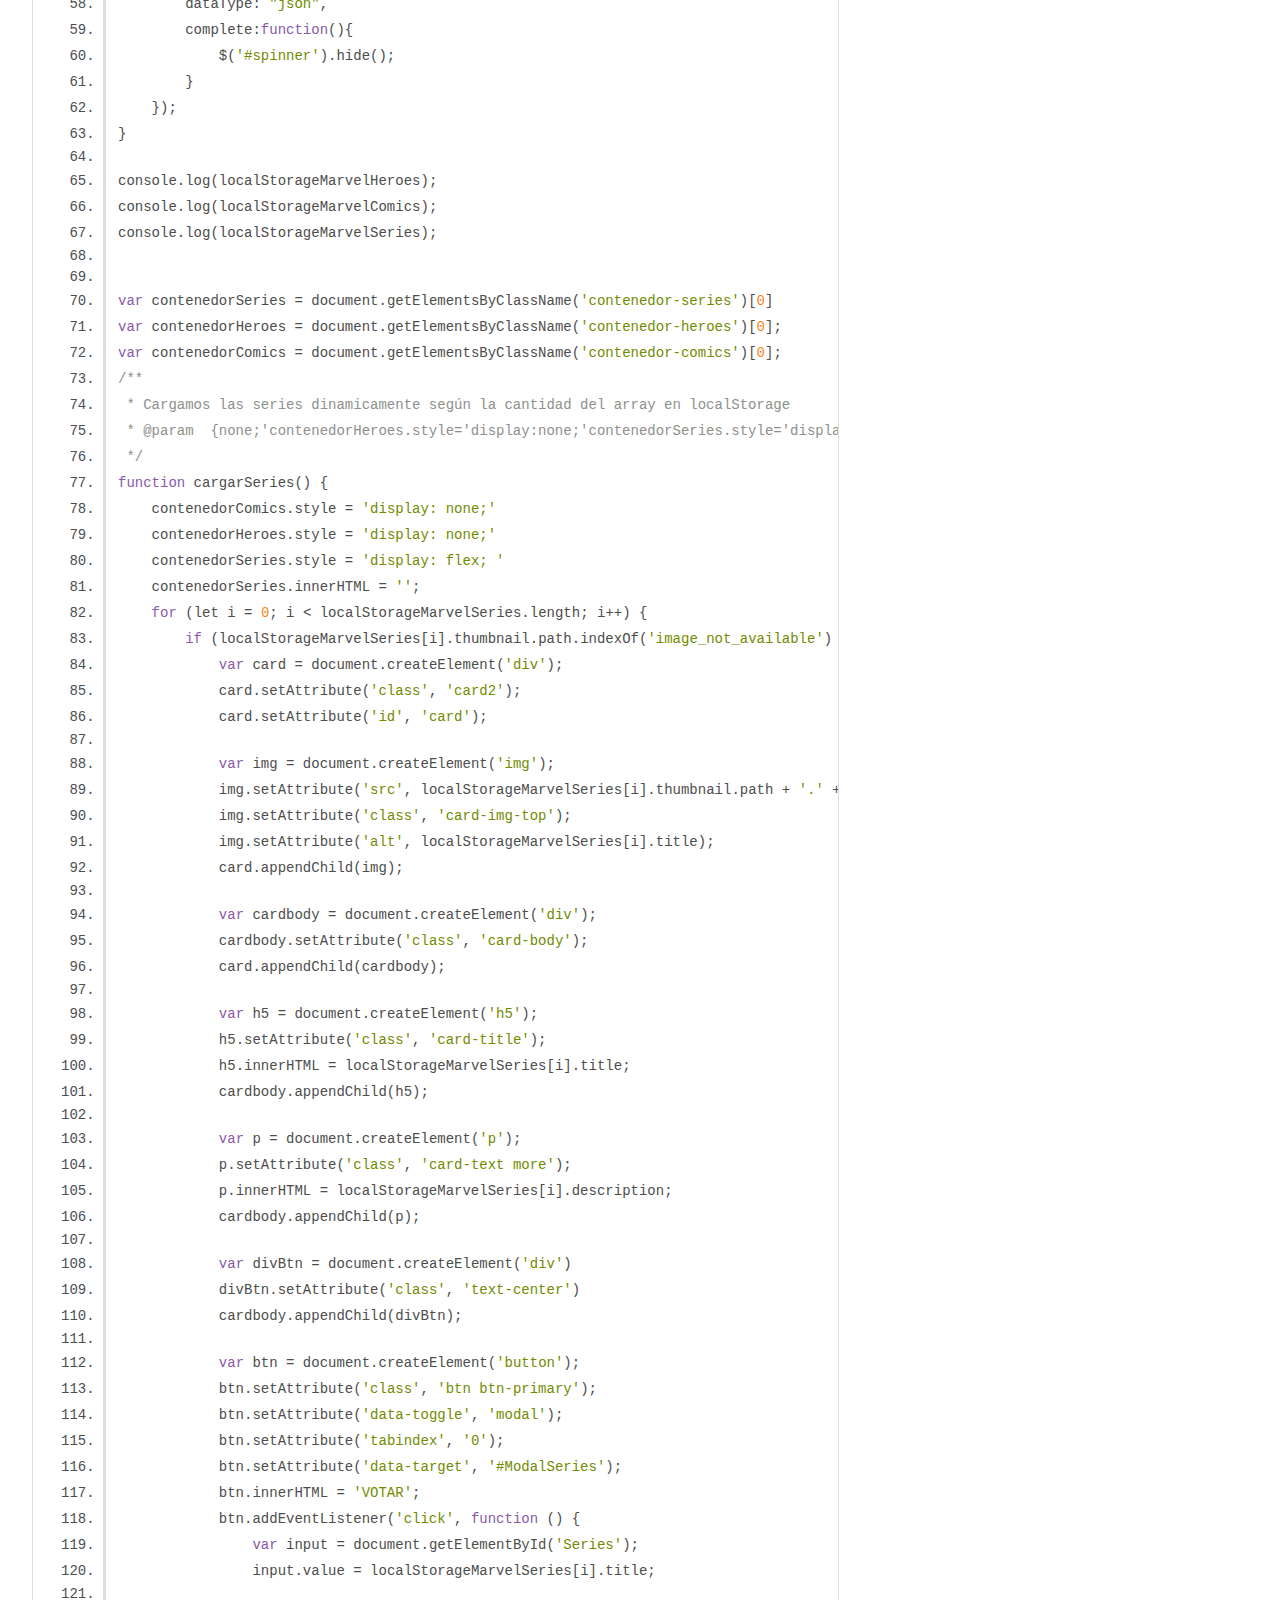
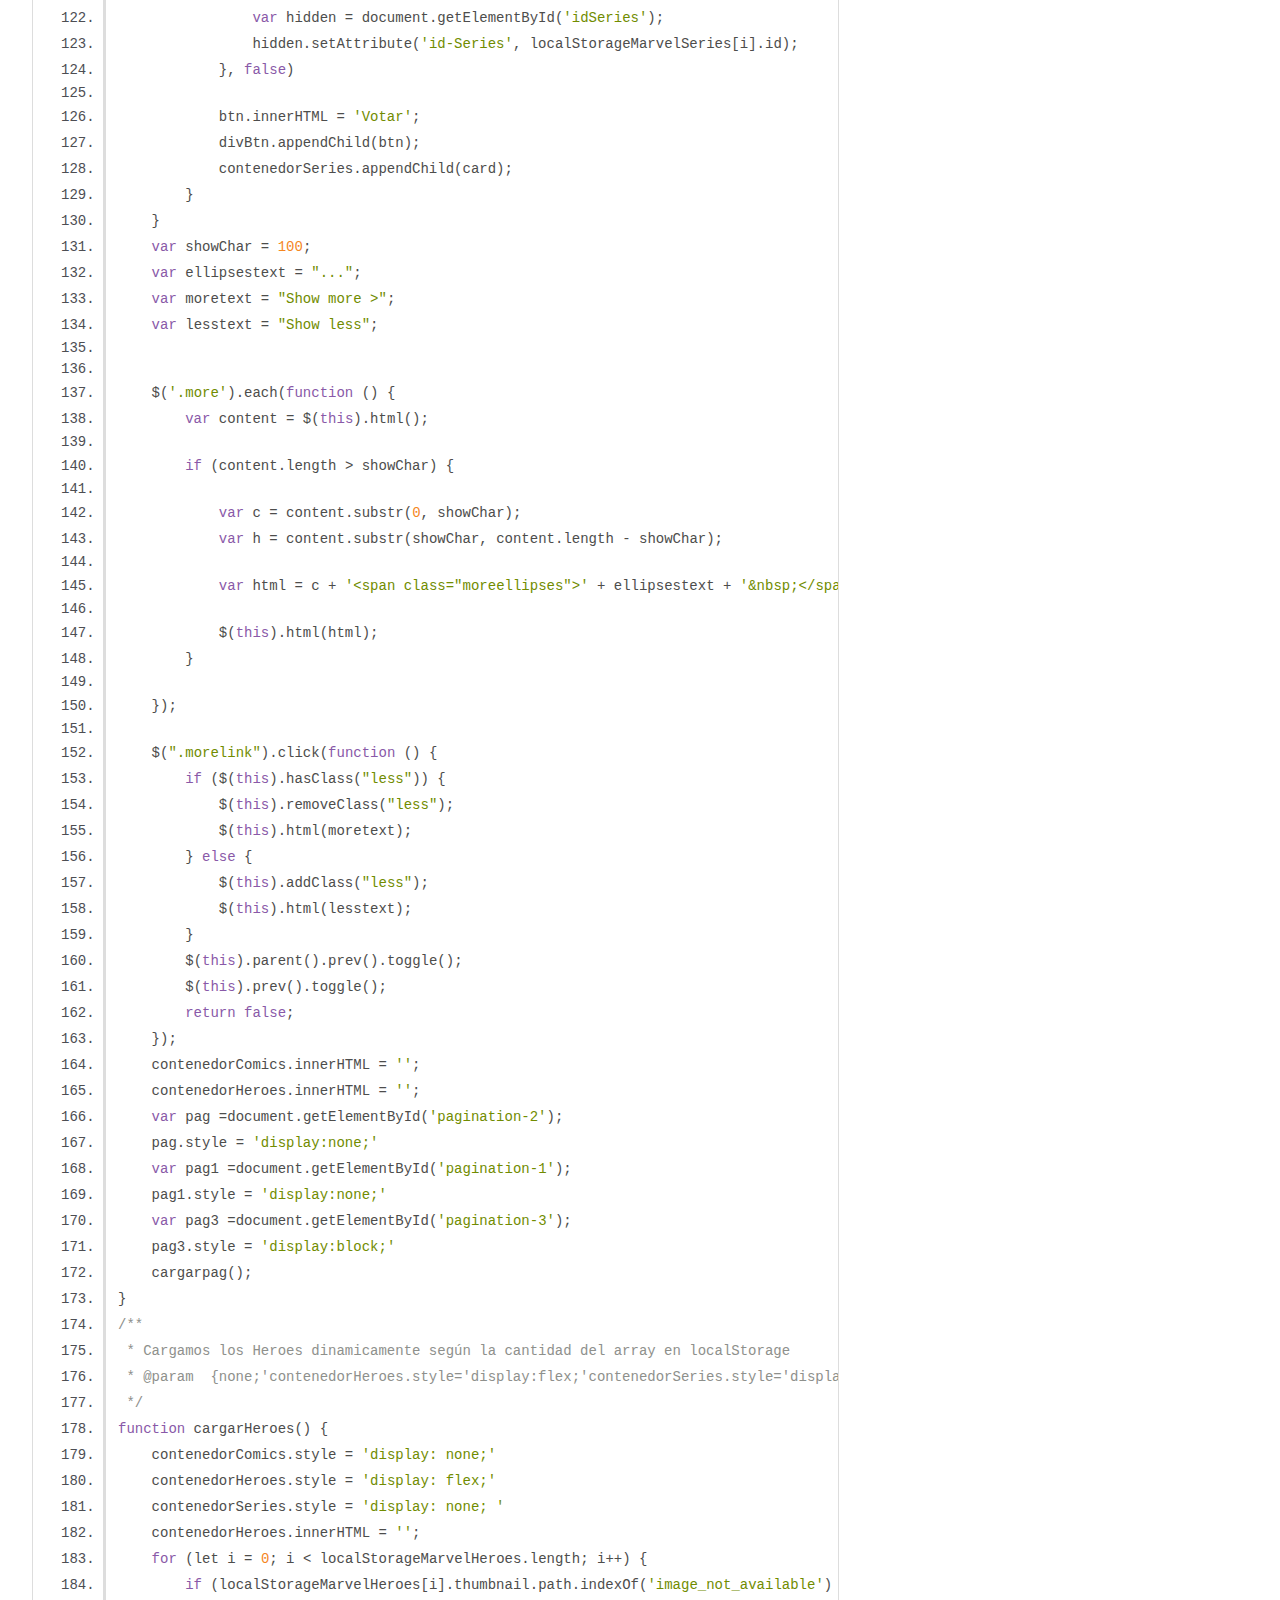
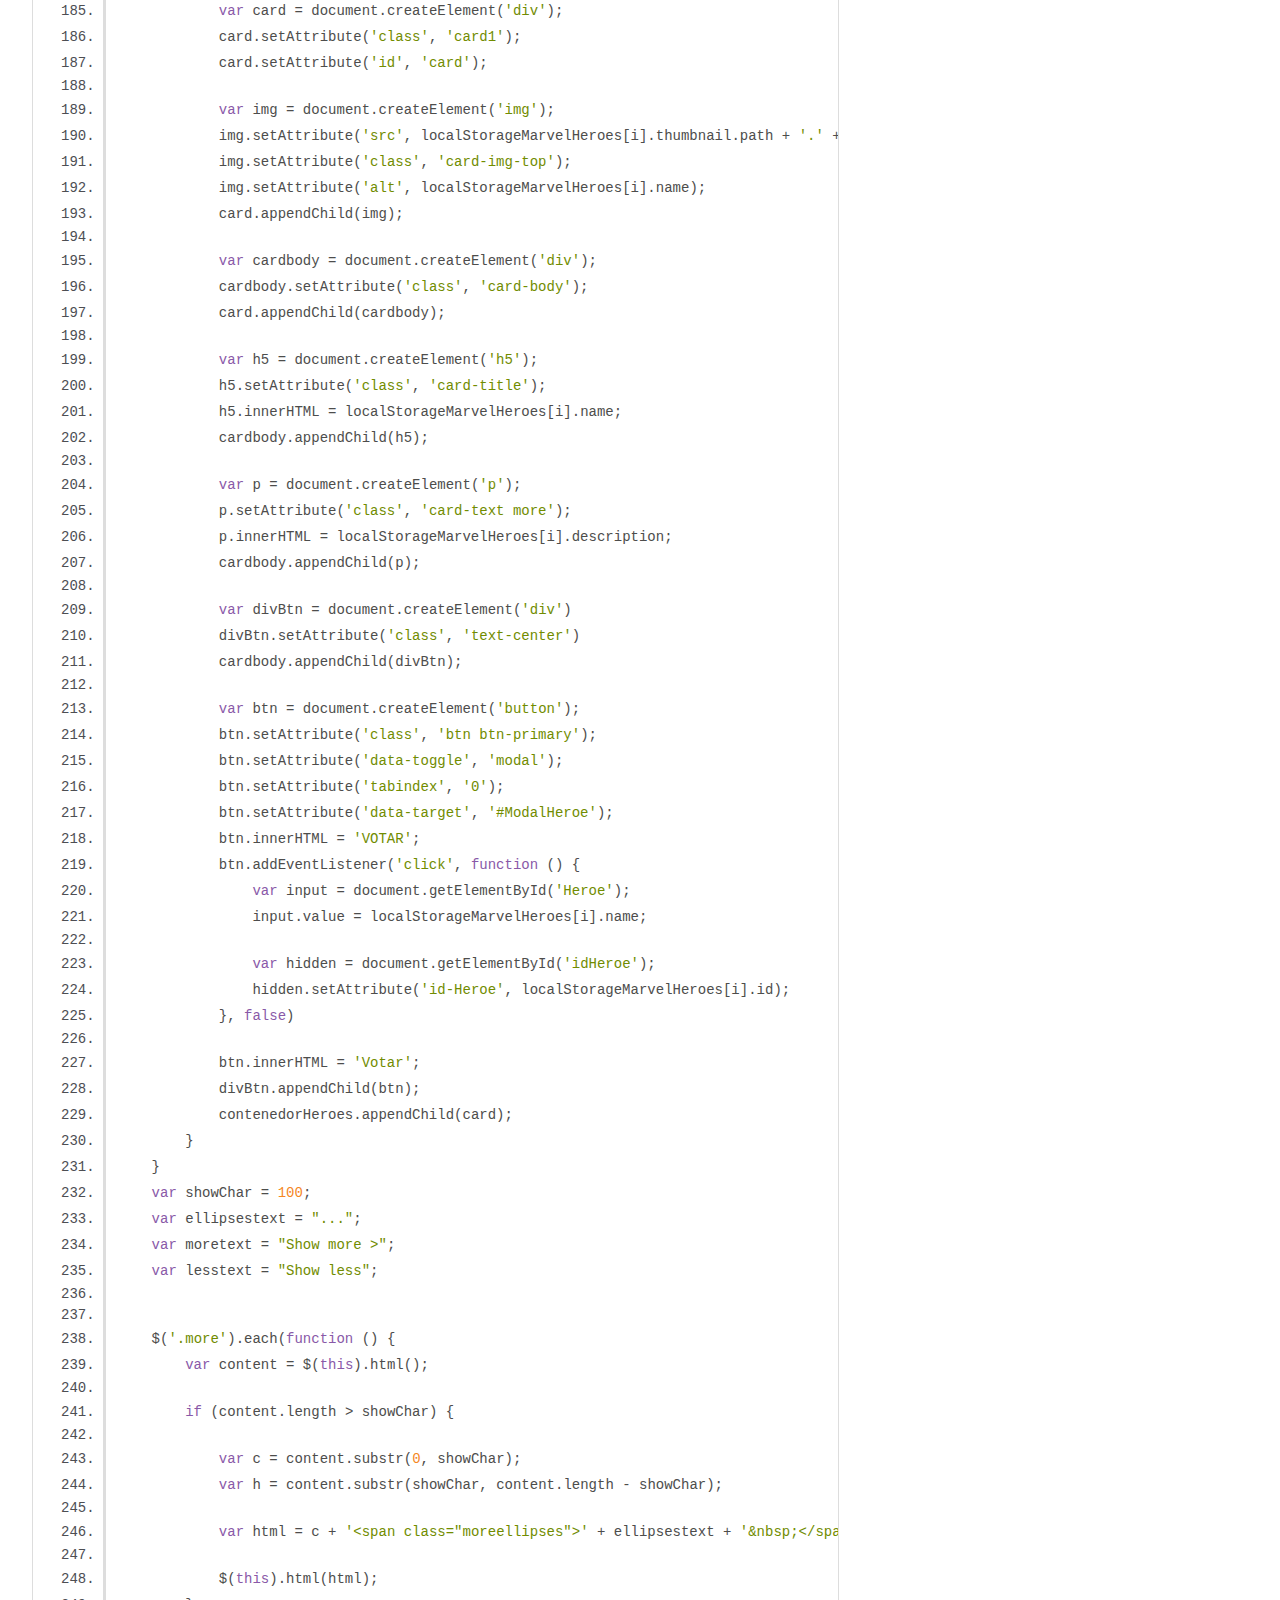
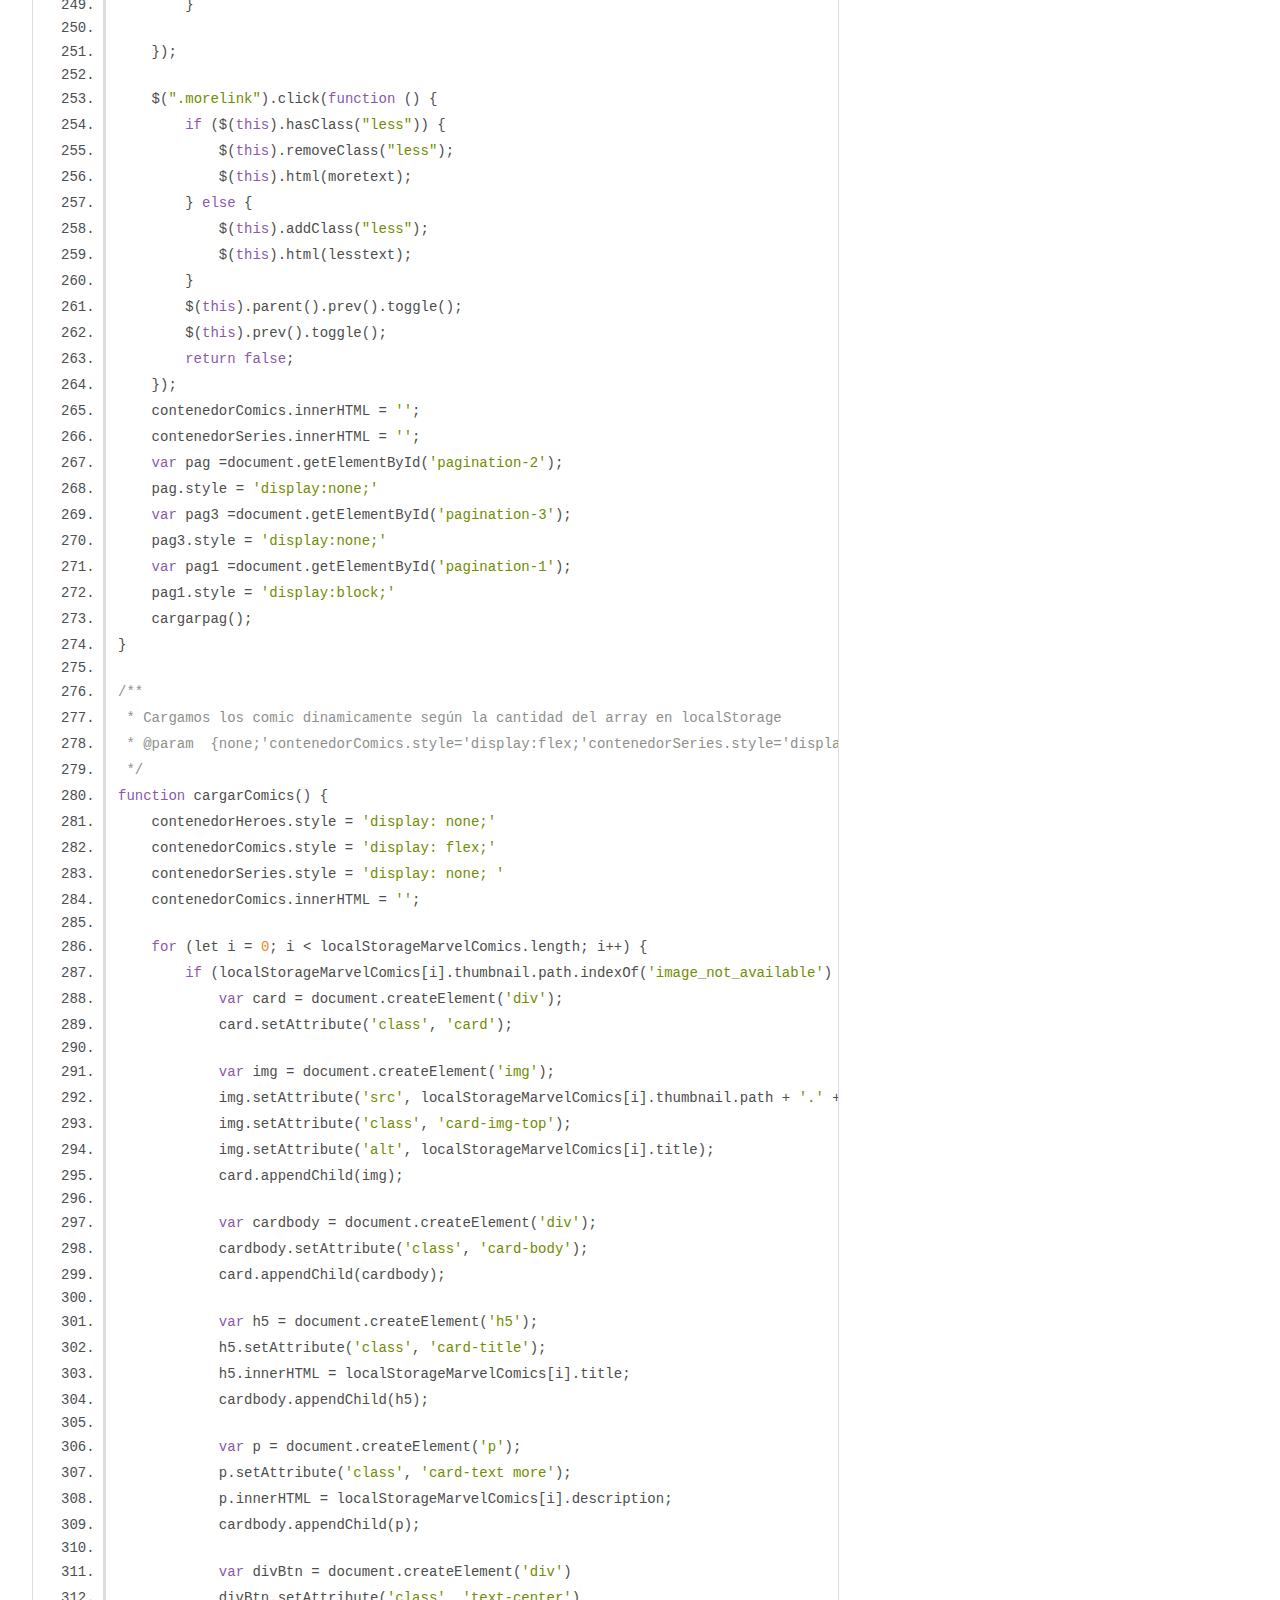
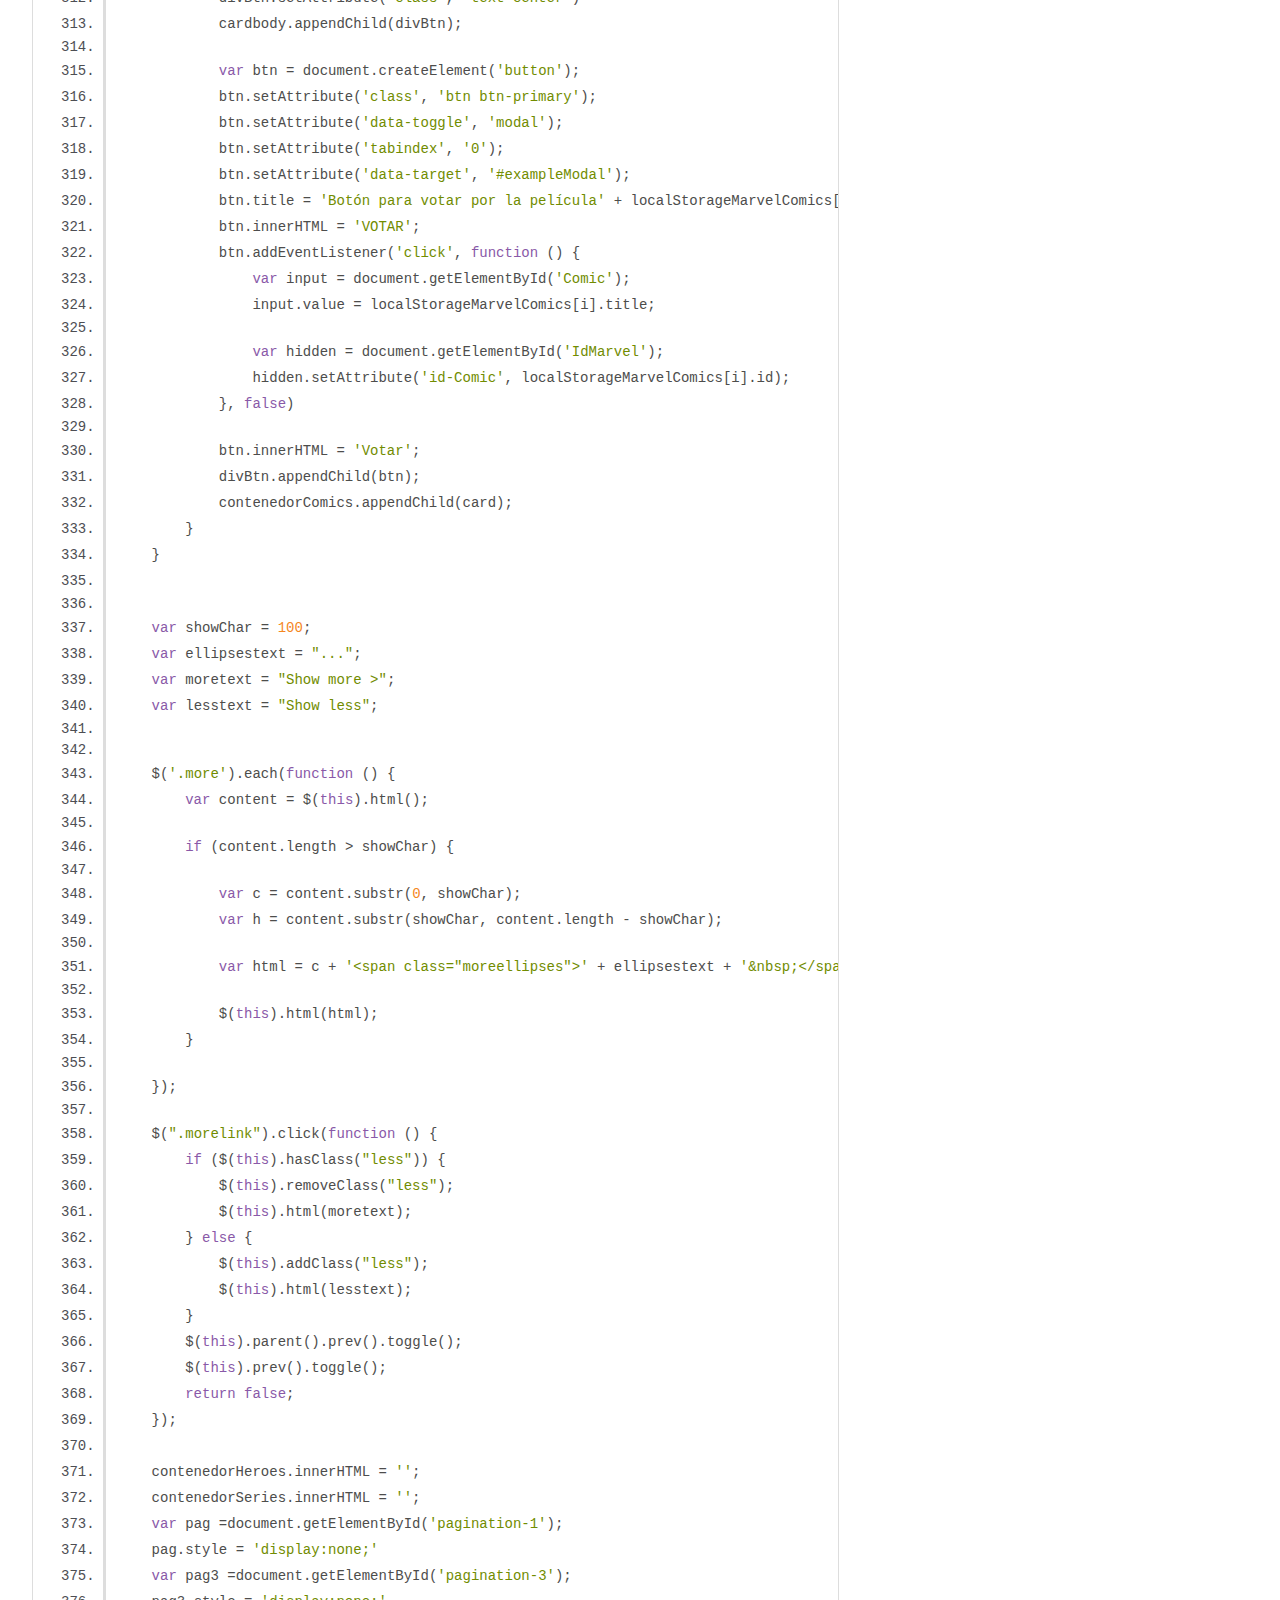
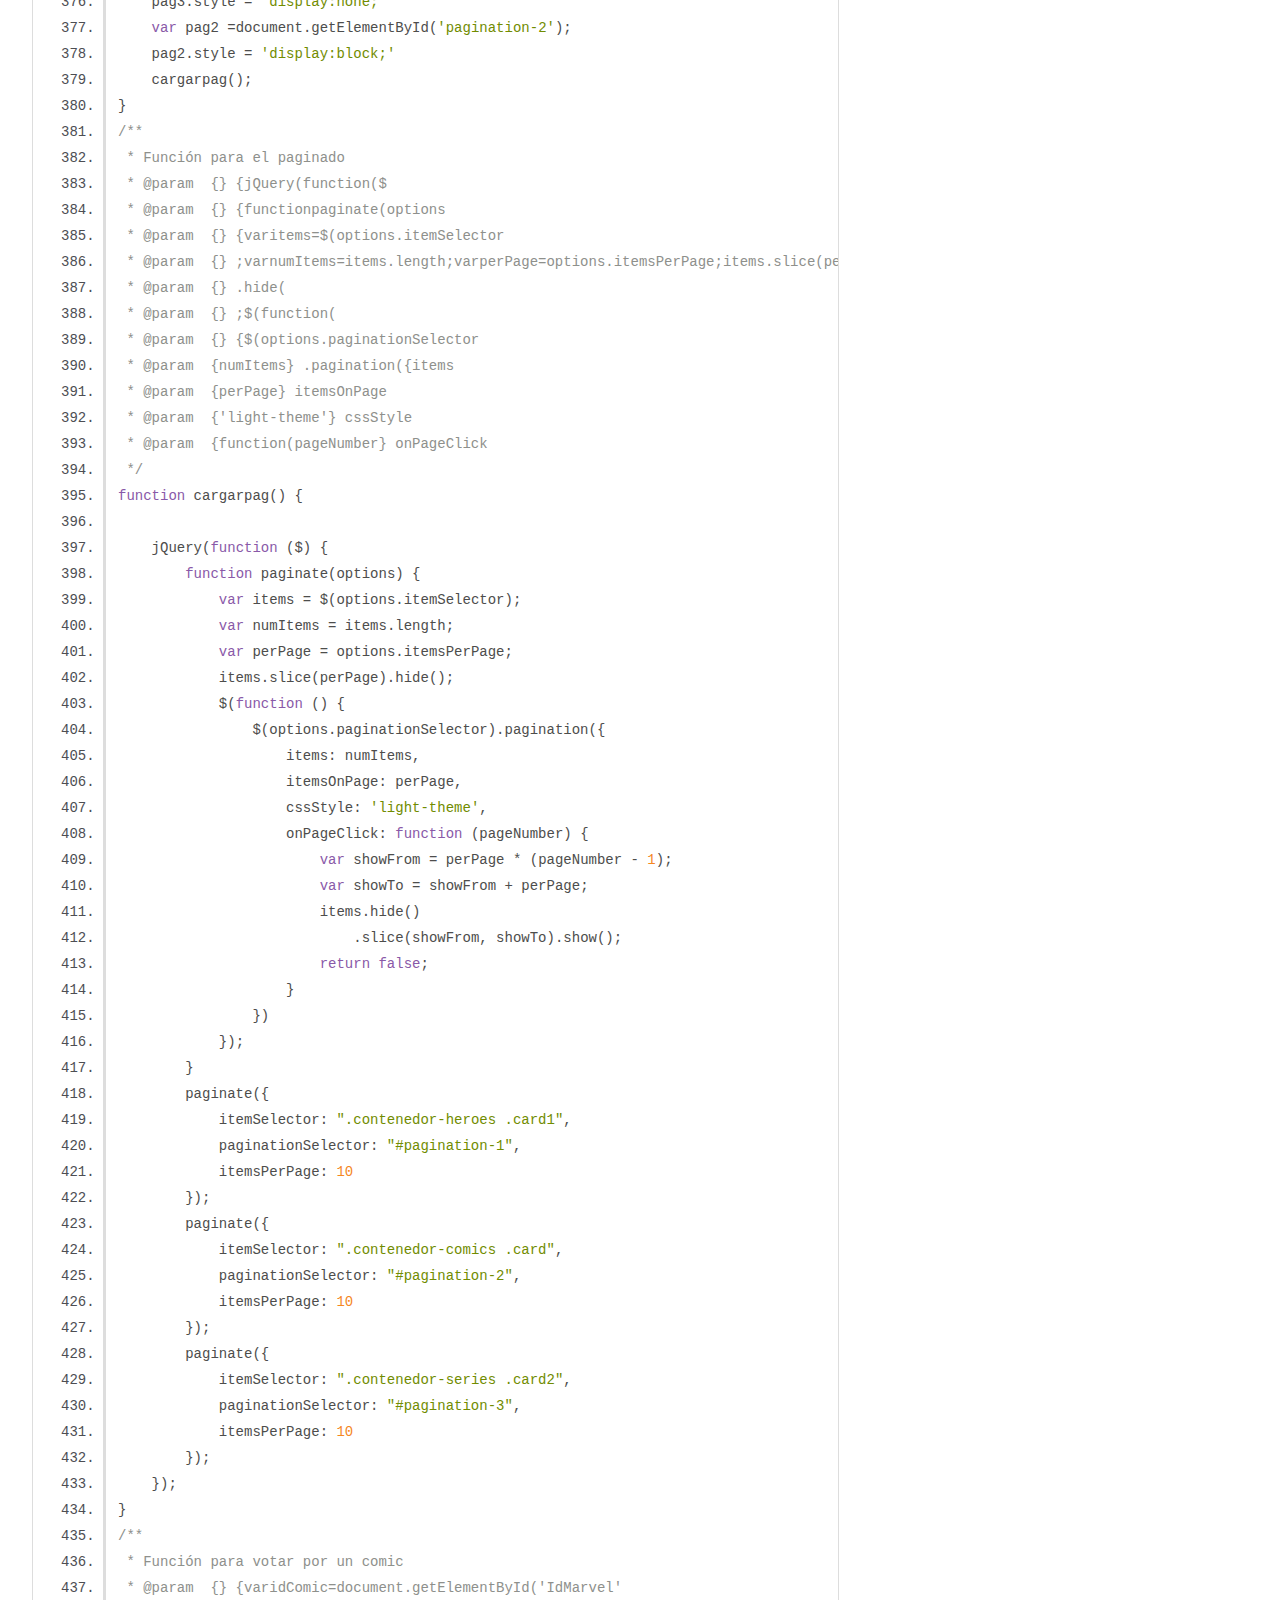
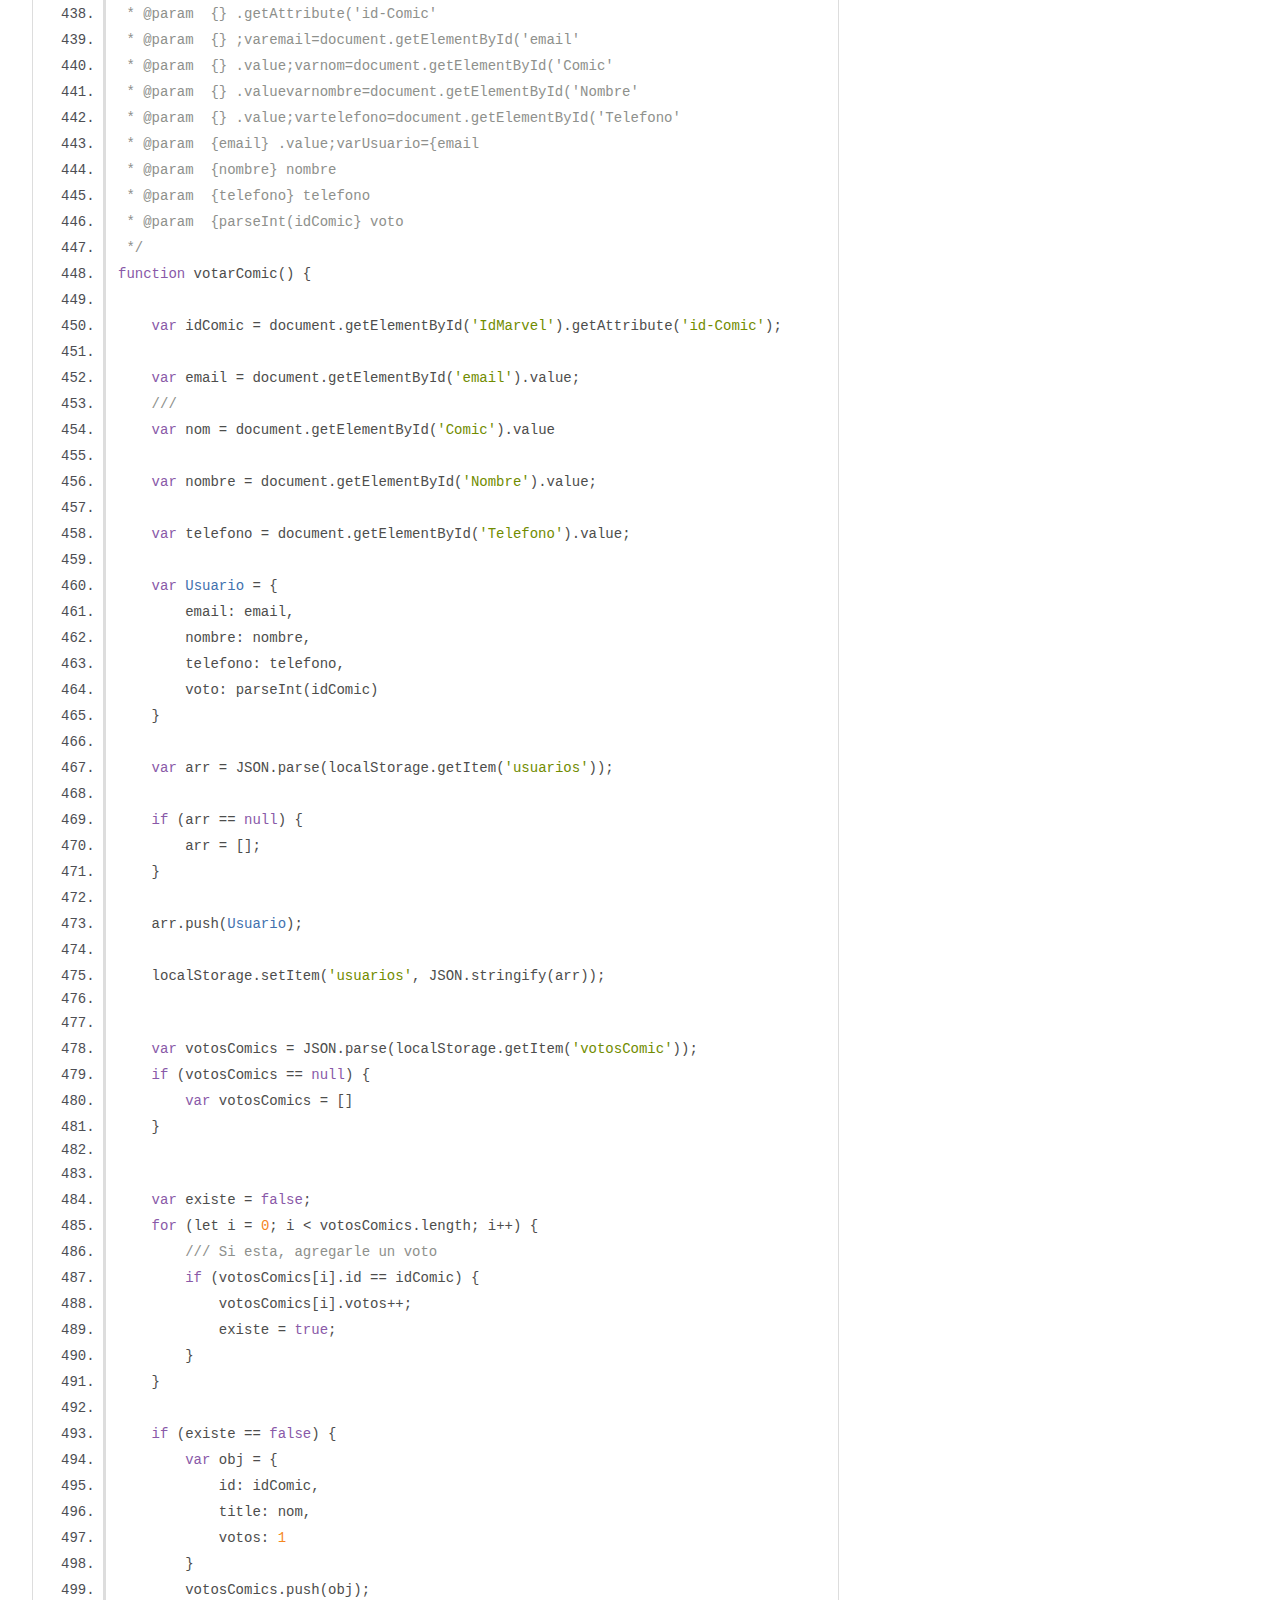
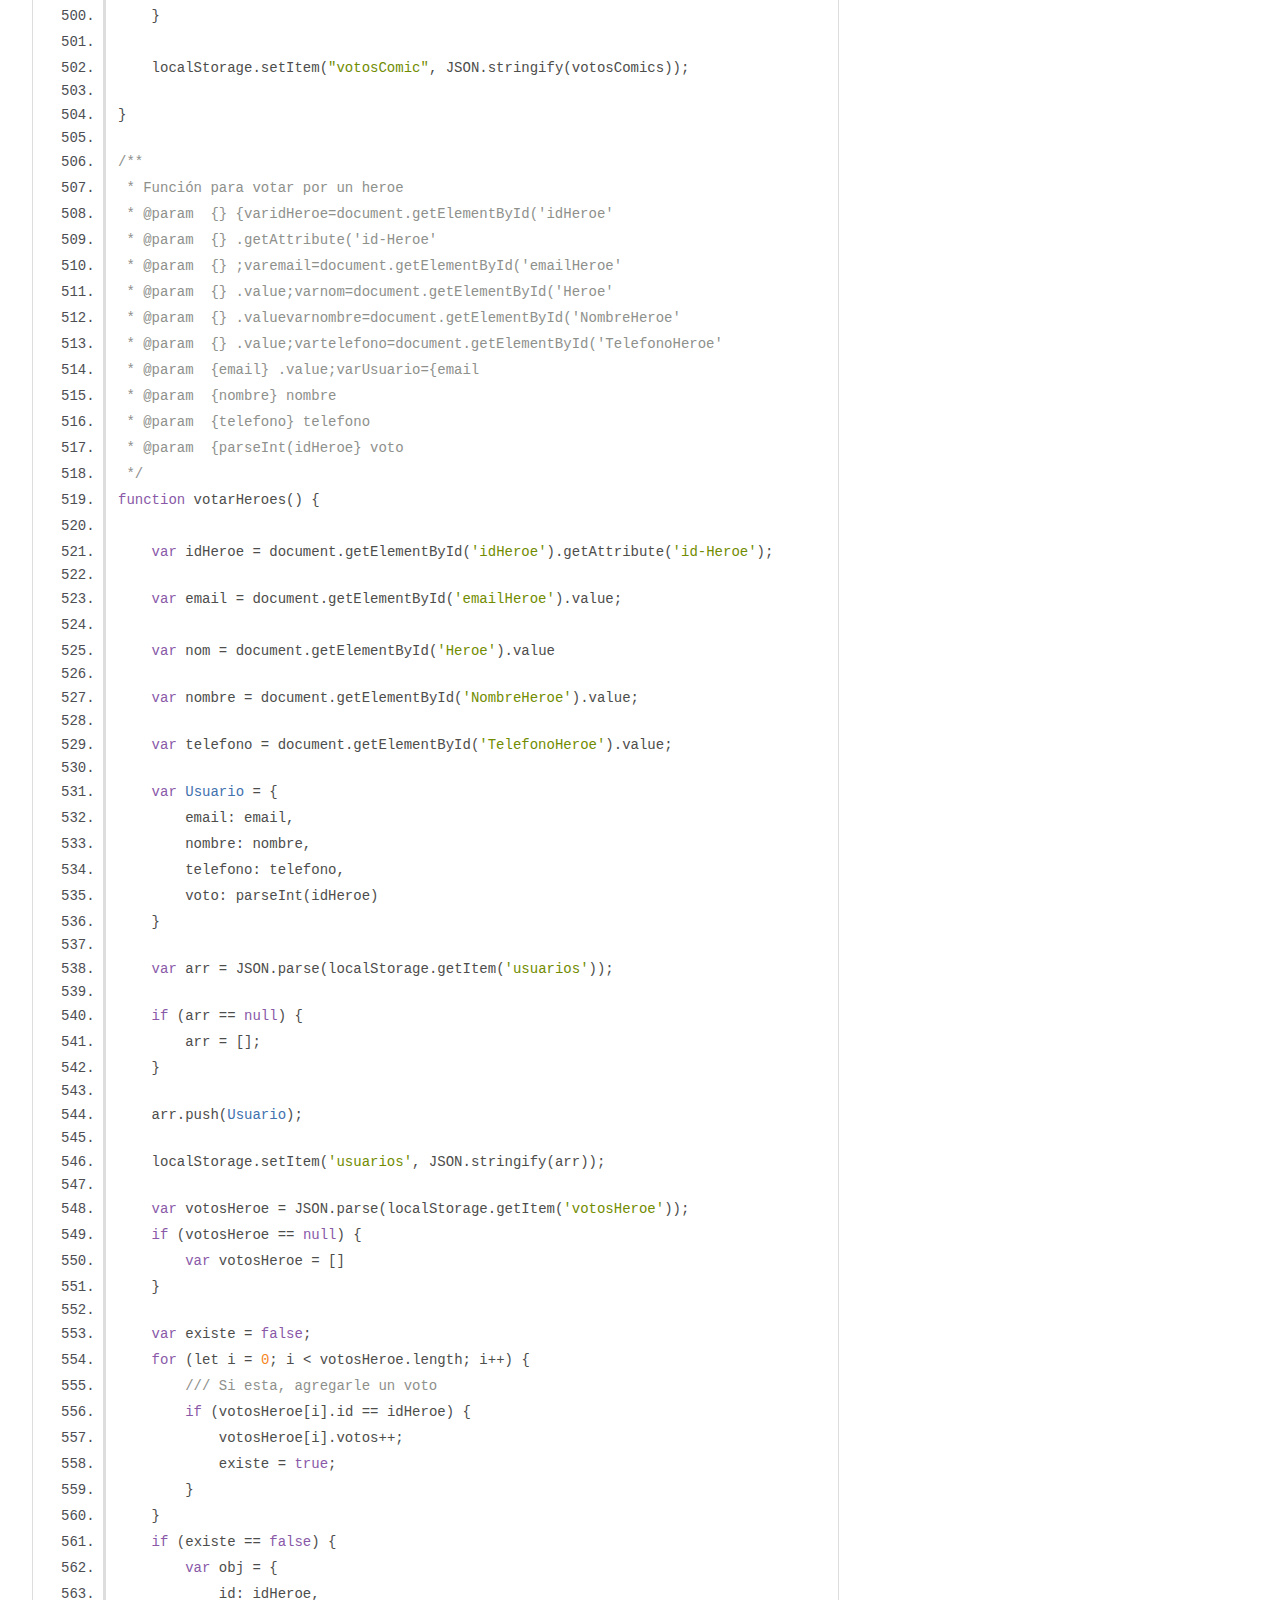
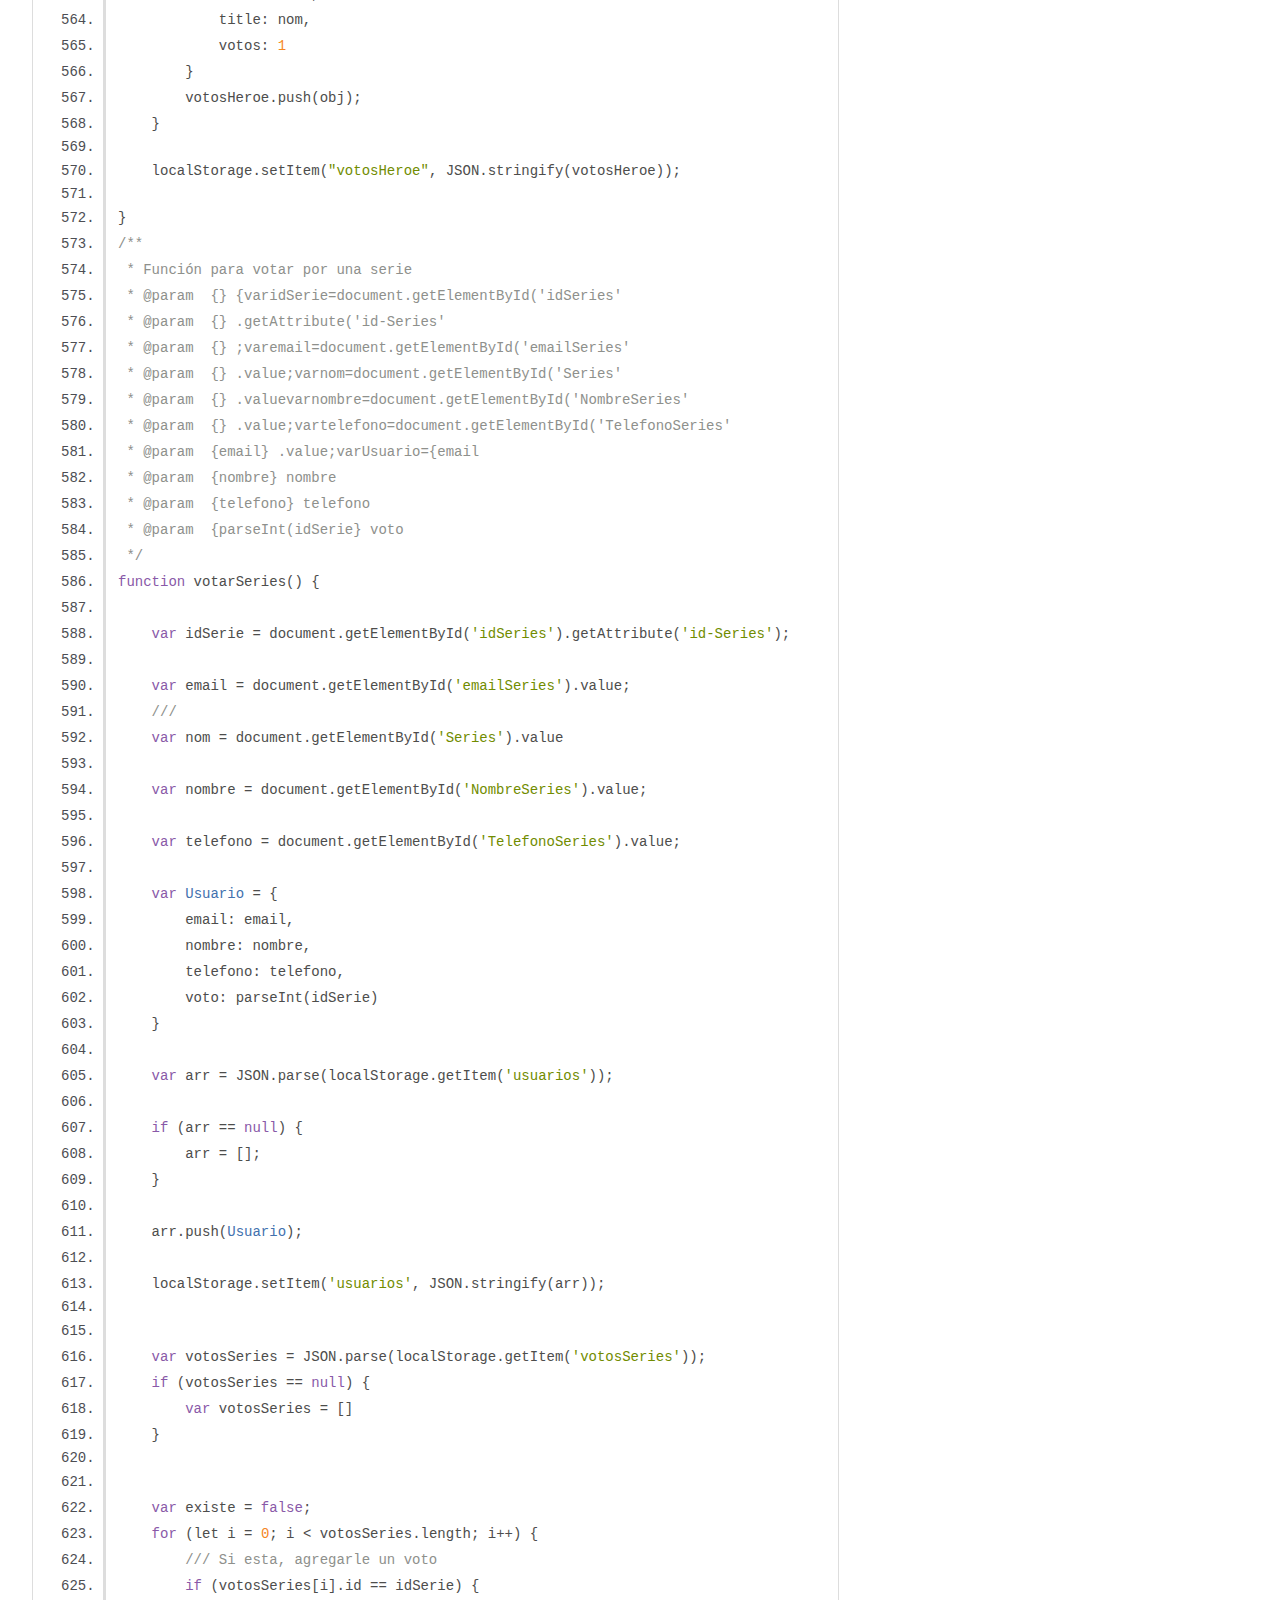
<file: out/marvel.js.html>
<!DOCTYPE html>
<html lang="en">
<head>
    <meta charset="utf-8">
    <title>JSDoc: Source: marvel.js</title>

    <script src="scripts/prettify/prettify.js"> </script>
    <script src="scripts/prettify/lang-css.js"> </script>
    <!--[if lt IE 9]>
      <script src="//html5shiv.googlecode.com/svn/trunk/html5.js"></script>
    <![endif]-->
    <link type="text/css" rel="stylesheet" href="styles/prettify-tomorrow.css">
    <link type="text/css" rel="stylesheet" href="styles/jsdoc-default.css">
</head>

<body>

<div id="main">

    <h1 class="page-title">Source: marvel.js</h1>

    



    
    <section>
        <article>
            <pre class="prettyprint source linenums"><code>
/**
 * Comenzamos la aplicación haciendo tres consultas Ajax  y guardando dichas consultas en localStorage
 * @param  {} localStorage.getItem('marvelHeroes'
 * @param  {} ;if(localStorageMarvelHeroes==null
 * @param  {"https:beforeSend:function(} {$.ajax({url
 */
var localStorageMarvelHeroes = JSON.parse(localStorage.getItem('marvelHeroes'));

if (localStorageMarvelHeroes == null) {
    $.ajax({
        url: "https://gateway.marvel.com:443/v1/public/characters?limit=100&amp;apikey=413412e6bf46569e937dcd69e8869275",
        beforeSend:function(){
            $('#spinner').show();
        },
        success: function (data) {
            localStorageMarvelHeroes = data.data.results;
            localStorage.setItem("marvelHeroes", JSON.stringify(localStorageMarvelHeroes));
        },
        dataType: "json",
        complete:function(){
            $('#spinner').hide();
        }
    });
}

var localStorageMarvelComics = JSON.parse(localStorage.getItem('marvelComics'));

if (localStorageMarvelComics == null) {
    $.ajax({
        url: "https://gateway.marvel.com:443/v1/public/comics?limit=100&amp;apikey=413412e6bf46569e937dcd69e8869275",
        beforeSend:function(){
            $('#spinner').show();
        },
        success: function (data) {
            localStorageMarvelComics = data.data.results
            localStorage.setItem("marvelComics", JSON.stringify(localStorageMarvelComics));
        },
        dataType: "json",
        complete:function(){
            $('#spinner').hide();
        }
    });
}

var localStorageMarvelSeries = JSON.parse(localStorage.getItem('marvelSeries'));

if(localStorageMarvelSeries == null){
    $.ajax({
        url: "https://gateway.marvel.com:443/v1/public/series?limit=100&amp;apikey=413412e6bf46569e937dcd69e8869275",
        beforeSend:function(){
            $('#spinner').show();
        },
        success: function (data) {
            localStorageMarvelSeries = data.data.results
            localStorage.setItem("marvelSeries", JSON.stringify(localStorageMarvelSeries));
        },
        dataType: "json",
        complete:function(){
            $('#spinner').hide();
        }
    });
}

console.log(localStorageMarvelHeroes);
console.log(localStorageMarvelComics);
console.log(localStorageMarvelSeries);


var contenedorSeries = document.getElementsByClassName('contenedor-series')[0]
var contenedorHeroes = document.getElementsByClassName('contenedor-heroes')[0];
var contenedorComics = document.getElementsByClassName('contenedor-comics')[0];
/**
 * Cargamos las series dinamicamente según la cantidad del array en localStorage
 * @param  {none;'contenedorHeroes.style='display:none;'contenedorSeries.style='display:flex;'contenedorSeries.innerHTML='';for(leti=0;i&lt;localStorageMarvelSeries.length;i++} {contenedorComics.style='display
 */
function cargarSeries() {
    contenedorComics.style = 'display: none;'
    contenedorHeroes.style = 'display: none;'
    contenedorSeries.style = 'display: flex; '
    contenedorSeries.innerHTML = '';
    for (let i = 0; i &lt; localStorageMarvelSeries.length; i++) {
        if (localStorageMarvelSeries[i].thumbnail.path.indexOf('image_not_available') == -1 &amp;&amp; localStorageMarvelSeries[i].thumbnail.path.indexOf('4c002e0305708') == -1) {
            var card = document.createElement('div');
            card.setAttribute('class', 'card2');
            card.setAttribute('id', 'card');

            var img = document.createElement('img');
            img.setAttribute('src', localStorageMarvelSeries[i].thumbnail.path + '.' + localStorageMarvelSeries[i].thumbnail.extension);
            img.setAttribute('class', 'card-img-top');
            img.setAttribute('alt', localStorageMarvelSeries[i].title);
            card.appendChild(img);

            var cardbody = document.createElement('div');
            cardbody.setAttribute('class', 'card-body');
            card.appendChild(cardbody);

            var h5 = document.createElement('h5');
            h5.setAttribute('class', 'card-title');
            h5.innerHTML = localStorageMarvelSeries[i].title;
            cardbody.appendChild(h5);

            var p = document.createElement('p');
            p.setAttribute('class', 'card-text more');
            p.innerHTML = localStorageMarvelSeries[i].description;
            cardbody.appendChild(p);

            var divBtn = document.createElement('div')
            divBtn.setAttribute('class', 'text-center')
            cardbody.appendChild(divBtn);

            var btn = document.createElement('button');
            btn.setAttribute('class', 'btn btn-primary');
            btn.setAttribute('data-toggle', 'modal');
            btn.setAttribute('tabindex', '0');
            btn.setAttribute('data-target', '#ModalSeries');
            btn.innerHTML = 'VOTAR';
            btn.addEventListener('click', function () {
                var input = document.getElementById('Series');
                input.value = localStorageMarvelSeries[i].title;

                var hidden = document.getElementById('idSeries');
                hidden.setAttribute('id-Series', localStorageMarvelSeries[i].id);
            }, false)

            btn.innerHTML = 'Votar';
            divBtn.appendChild(btn);
            contenedorSeries.appendChild(card);
        }
    }
    var showChar = 100; 
    var ellipsestext = "...";
    var moretext = "Show more >";
    var lesstext = "Show less";


    $('.more').each(function () {
        var content = $(this).html();

        if (content.length > showChar) {

            var c = content.substr(0, showChar);
            var h = content.substr(showChar, content.length - showChar);

            var html = c + '&lt;span class="moreellipses">' + ellipsestext + '&amp;nbsp;&lt;/span>&lt;span class="morecontent">&lt;span>' + h + '&lt;/span>&amp;nbsp;&amp;nbsp;&lt;a href="" class="morelink">' + moretext + '&lt;/a>&lt;/span>';

            $(this).html(html);
        }

    });

    $(".morelink").click(function () {
        if ($(this).hasClass("less")) {
            $(this).removeClass("less");
            $(this).html(moretext);
        } else {
            $(this).addClass("less");
            $(this).html(lesstext);
        }
        $(this).parent().prev().toggle();
        $(this).prev().toggle();
        return false;
    });
    contenedorComics.innerHTML = '';
    contenedorHeroes.innerHTML = '';
    var pag =document.getElementById('pagination-2');
    pag.style = 'display:none;'
    var pag1 =document.getElementById('pagination-1');
    pag1.style = 'display:none;'
    var pag3 =document.getElementById('pagination-3');
    pag3.style = 'display:block;'
    cargarpag();
}
/**
 * Cargamos los Heroes dinamicamente según la cantidad del array en localStorage
 * @param  {none;'contenedorHeroes.style='display:flex;'contenedorSeries.style='display:none;'contenedorHeroes.innerHTML='';for(leti=0;i&lt;localStorageMarvelHeroes.length;i++} {contenedorComics.style='display
 */
function cargarHeroes() {
    contenedorComics.style = 'display: none;'
    contenedorHeroes.style = 'display: flex;'
    contenedorSeries.style = 'display: none; '
    contenedorHeroes.innerHTML = '';
    for (let i = 0; i &lt; localStorageMarvelHeroes.length; i++) {
        if (localStorageMarvelHeroes[i].thumbnail.path.indexOf('image_not_available') == -1 &amp;&amp; localStorageMarvelHeroes[i].thumbnail.path.indexOf('4c002e0305708') == -1) {
            var card = document.createElement('div');
            card.setAttribute('class', 'card1');
            card.setAttribute('id', 'card');

            var img = document.createElement('img');
            img.setAttribute('src', localStorageMarvelHeroes[i].thumbnail.path + '.' + localStorageMarvelHeroes[i].thumbnail.extension);
            img.setAttribute('class', 'card-img-top');
            img.setAttribute('alt', localStorageMarvelHeroes[i].name);
            card.appendChild(img);

            var cardbody = document.createElement('div');
            cardbody.setAttribute('class', 'card-body');
            card.appendChild(cardbody);

            var h5 = document.createElement('h5');
            h5.setAttribute('class', 'card-title');
            h5.innerHTML = localStorageMarvelHeroes[i].name;
            cardbody.appendChild(h5);

            var p = document.createElement('p');
            p.setAttribute('class', 'card-text more');
            p.innerHTML = localStorageMarvelHeroes[i].description;
            cardbody.appendChild(p);

            var divBtn = document.createElement('div')
            divBtn.setAttribute('class', 'text-center')
            cardbody.appendChild(divBtn);

            var btn = document.createElement('button');
            btn.setAttribute('class', 'btn btn-primary');
            btn.setAttribute('data-toggle', 'modal');
            btn.setAttribute('tabindex', '0');
            btn.setAttribute('data-target', '#ModalHeroe');
            btn.innerHTML = 'VOTAR';
            btn.addEventListener('click', function () {
                var input = document.getElementById('Heroe');
                input.value = localStorageMarvelHeroes[i].name;

                var hidden = document.getElementById('idHeroe');
                hidden.setAttribute('id-Heroe', localStorageMarvelHeroes[i].id);
            }, false)

            btn.innerHTML = 'Votar';
            divBtn.appendChild(btn);
            contenedorHeroes.appendChild(card);
        }
    }
    var showChar = 100; 
    var ellipsestext = "...";
    var moretext = "Show more >";
    var lesstext = "Show less";


    $('.more').each(function () {
        var content = $(this).html();

        if (content.length > showChar) {

            var c = content.substr(0, showChar);
            var h = content.substr(showChar, content.length - showChar);

            var html = c + '&lt;span class="moreellipses">' + ellipsestext + '&amp;nbsp;&lt;/span>&lt;span class="morecontent">&lt;span>' + h + '&lt;/span>&amp;nbsp;&amp;nbsp;&lt;a href="" class="morelink">' + moretext + '&lt;/a>&lt;/span>';

            $(this).html(html);
        }

    });

    $(".morelink").click(function () {
        if ($(this).hasClass("less")) {
            $(this).removeClass("less");
            $(this).html(moretext);
        } else {
            $(this).addClass("less");
            $(this).html(lesstext);
        }
        $(this).parent().prev().toggle();
        $(this).prev().toggle();
        return false;
    });
    contenedorComics.innerHTML = '';
    contenedorSeries.innerHTML = '';
    var pag =document.getElementById('pagination-2');
    pag.style = 'display:none;'
    var pag3 =document.getElementById('pagination-3');
    pag3.style = 'display:none;'
    var pag1 =document.getElementById('pagination-1');
    pag1.style = 'display:block;'
    cargarpag();
}

/**
 * Cargamos los comic dinamicamente según la cantidad del array en localStorage
 * @param  {none;'contenedorComics.style='display:flex;'contenedorSeries.style='display:none;'contenedorComics.innerHTML='';for(leti=0;i&lt;localStorageMarvelComics.length;i++} {contenedorHeroes.style='display
 */
function cargarComics() {
    contenedorHeroes.style = 'display: none;'
    contenedorComics.style = 'display: flex;'
    contenedorSeries.style = 'display: none; '
    contenedorComics.innerHTML = '';

    for (let i = 0; i &lt; localStorageMarvelComics.length; i++) {
        if (localStorageMarvelComics[i].thumbnail.path.indexOf('image_not_available') == -1 &amp;&amp; localStorageMarvelComics[i].thumbnail.path.indexOf('4c002e0305708') == -1) {
            var card = document.createElement('div');
            card.setAttribute('class', 'card');

            var img = document.createElement('img');
            img.setAttribute('src', localStorageMarvelComics[i].thumbnail.path + '.' + localStorageMarvelComics[i].thumbnail.extension);
            img.setAttribute('class', 'card-img-top');
            img.setAttribute('alt', localStorageMarvelComics[i].title);
            card.appendChild(img);

            var cardbody = document.createElement('div');
            cardbody.setAttribute('class', 'card-body');
            card.appendChild(cardbody);

            var h5 = document.createElement('h5');
            h5.setAttribute('class', 'card-title');
            h5.innerHTML = localStorageMarvelComics[i].title;
            cardbody.appendChild(h5);

            var p = document.createElement('p');
            p.setAttribute('class', 'card-text more');
            p.innerHTML = localStorageMarvelComics[i].description;
            cardbody.appendChild(p);

            var divBtn = document.createElement('div')
            divBtn.setAttribute('class', 'text-center')
            cardbody.appendChild(divBtn);

            var btn = document.createElement('button');
            btn.setAttribute('class', 'btn btn-primary');
            btn.setAttribute('data-toggle', 'modal');
            btn.setAttribute('tabindex', '0');
            btn.setAttribute('data-target', '#exampleModal');
            btn.title = 'Botón para votar por la película' + localStorageMarvelComics[i].title;
            btn.innerHTML = 'VOTAR';
            btn.addEventListener('click', function () {
                var input = document.getElementById('Comic');
                input.value = localStorageMarvelComics[i].title;

                var hidden = document.getElementById('IdMarvel');
                hidden.setAttribute('id-Comic', localStorageMarvelComics[i].id);
            }, false)

            btn.innerHTML = 'Votar';
            divBtn.appendChild(btn);
            contenedorComics.appendChild(card);
        }
    }
    

    var showChar = 100;
    var ellipsestext = "...";
    var moretext = "Show more >";
    var lesstext = "Show less";


    $('.more').each(function () {
        var content = $(this).html();

        if (content.length > showChar) {

            var c = content.substr(0, showChar);
            var h = content.substr(showChar, content.length - showChar);

            var html = c + '&lt;span class="moreellipses">' + ellipsestext + '&amp;nbsp;&lt;/span>&lt;span class="morecontent">&lt;span>' + h + '&lt;/span>&amp;nbsp;&amp;nbsp;&lt;a href="" class="morelink">' + moretext + '&lt;/a>&lt;/span>';

            $(this).html(html);
        }

    });

    $(".morelink").click(function () {
        if ($(this).hasClass("less")) {
            $(this).removeClass("less");
            $(this).html(moretext);
        } else {
            $(this).addClass("less");
            $(this).html(lesstext);
        }
        $(this).parent().prev().toggle();
        $(this).prev().toggle();
        return false;
    });
    
    contenedorHeroes.innerHTML = '';
    contenedorSeries.innerHTML = '';
    var pag =document.getElementById('pagination-1');
    pag.style = 'display:none;'
    var pag3 =document.getElementById('pagination-3');
    pag3.style = 'display:none;'
    var pag2 =document.getElementById('pagination-2');
    pag2.style = 'display:block;'
    cargarpag();
}
/**
 * Función para el paginado 
 * @param  {} {jQuery(function($
 * @param  {} {functionpaginate(options
 * @param  {} {varitems=$(options.itemSelector
 * @param  {} ;varnumItems=items.length;varperPage=options.itemsPerPage;items.slice(perPage
 * @param  {} .hide(
 * @param  {} ;$(function(
 * @param  {} {$(options.paginationSelector
 * @param  {numItems} .pagination({items
 * @param  {perPage} itemsOnPage
 * @param  {'light-theme'} cssStyle
 * @param  {function(pageNumber} onPageClick
 */
function cargarpag() {
    
    jQuery(function ($) {
        function paginate(options) {
            var items = $(options.itemSelector);
            var numItems = items.length;
            var perPage = options.itemsPerPage;
            items.slice(perPage).hide();
            $(function () {
                $(options.paginationSelector).pagination({
                    items: numItems,
                    itemsOnPage: perPage,
                    cssStyle: 'light-theme',
                    onPageClick: function (pageNumber) {
                        var showFrom = perPage * (pageNumber - 1);
                        var showTo = showFrom + perPage;
                        items.hide()
                            .slice(showFrom, showTo).show();
                        return false;
                    }
                })
            });
        }
        paginate({
            itemSelector: ".contenedor-heroes .card1",
            paginationSelector: "#pagination-1",
            itemsPerPage: 10
        });
        paginate({
            itemSelector: ".contenedor-comics .card",
            paginationSelector: "#pagination-2",
            itemsPerPage: 10
        });
        paginate({
            itemSelector: ".contenedor-series .card2",
            paginationSelector: "#pagination-3",
            itemsPerPage: 10
        });
    });
}
/**
 * Función para votar por un comic 
 * @param  {} {varidComic=document.getElementById('IdMarvel'
 * @param  {} .getAttribute('id-Comic'
 * @param  {} ;varemail=document.getElementById('email'
 * @param  {} .value;varnom=document.getElementById('Comic'
 * @param  {} .valuevarnombre=document.getElementById('Nombre'
 * @param  {} .value;vartelefono=document.getElementById('Telefono'
 * @param  {email} .value;varUsuario={email
 * @param  {nombre} nombre
 * @param  {telefono} telefono
 * @param  {parseInt(idComic} voto
 */
function votarComic() {
    
    var idComic = document.getElementById('IdMarvel').getAttribute('id-Comic');
    
    var email = document.getElementById('email').value;
    ///
    var nom = document.getElementById('Comic').value
    
    var nombre = document.getElementById('Nombre').value;
    
    var telefono = document.getElementById('Telefono').value;
    
    var Usuario = {
        email: email,
        nombre: nombre,
        telefono: telefono,
        voto: parseInt(idComic)
    }
    
    var arr = JSON.parse(localStorage.getItem('usuarios'));
    
    if (arr == null) {
        arr = [];
    }
    
    arr.push(Usuario);
    
    localStorage.setItem('usuarios', JSON.stringify(arr));

    
    var votosComics = JSON.parse(localStorage.getItem('votosComic'));
    if (votosComics == null) {
        var votosComics = []
    }

    
    var existe = false;
    for (let i = 0; i &lt; votosComics.length; i++) {
        /// Si esta, agregarle un voto
        if (votosComics[i].id == idComic) {
            votosComics[i].votos++;
            existe = true;
        }
    }
    
    if (existe == false) {
        var obj = {
            id: idComic,
            title: nom,
            votos: 1
        }
        votosComics.push(obj);
    }
    
    localStorage.setItem("votosComic", JSON.stringify(votosComics));

}

/**
 * Función para votar por un heroe
 * @param  {} {varidHeroe=document.getElementById('idHeroe'
 * @param  {} .getAttribute('id-Heroe'
 * @param  {} ;varemail=document.getElementById('emailHeroe'
 * @param  {} .value;varnom=document.getElementById('Heroe'
 * @param  {} .valuevarnombre=document.getElementById('NombreHeroe'
 * @param  {} .value;vartelefono=document.getElementById('TelefonoHeroe'
 * @param  {email} .value;varUsuario={email
 * @param  {nombre} nombre
 * @param  {telefono} telefono
 * @param  {parseInt(idHeroe} voto
 */
function votarHeroes() {
 
    var idHeroe = document.getElementById('idHeroe').getAttribute('id-Heroe');

    var email = document.getElementById('emailHeroe').value;
   
    var nom = document.getElementById('Heroe').value

    var nombre = document.getElementById('NombreHeroe').value;

    var telefono = document.getElementById('TelefonoHeroe').value;

    var Usuario = {
        email: email,
        nombre: nombre,
        telefono: telefono,
        voto: parseInt(idHeroe)
    }

    var arr = JSON.parse(localStorage.getItem('usuarios'));

    if (arr == null) {
        arr = [];
    }

    arr.push(Usuario);

    localStorage.setItem('usuarios', JSON.stringify(arr));

    var votosHeroe = JSON.parse(localStorage.getItem('votosHeroe'));
    if (votosHeroe == null) {
        var votosHeroe = []
    }

    var existe = false;
    for (let i = 0; i &lt; votosHeroe.length; i++) {
        /// Si esta, agregarle un voto
        if (votosHeroe[i].id == idHeroe) {
            votosHeroe[i].votos++;
            existe = true;
        }
    }
    if (existe == false) {
        var obj = {
            id: idHeroe,
            title: nom,
            votos: 1
        }
        votosHeroe.push(obj);
    }

    localStorage.setItem("votosHeroe", JSON.stringify(votosHeroe));

}
/**
 * Función para votar por una serie
 * @param  {} {varidSerie=document.getElementById('idSeries'
 * @param  {} .getAttribute('id-Series'
 * @param  {} ;varemail=document.getElementById('emailSeries'
 * @param  {} .value;varnom=document.getElementById('Series'
 * @param  {} .valuevarnombre=document.getElementById('NombreSeries'
 * @param  {} .value;vartelefono=document.getElementById('TelefonoSeries'
 * @param  {email} .value;varUsuario={email
 * @param  {nombre} nombre
 * @param  {telefono} telefono
 * @param  {parseInt(idSerie} voto
 */
function votarSeries() {
    
    var idSerie = document.getElementById('idSeries').getAttribute('id-Series');
    
    var email = document.getElementById('emailSeries').value;
    ///
    var nom = document.getElementById('Series').value
    
    var nombre = document.getElementById('NombreSeries').value;
    
    var telefono = document.getElementById('TelefonoSeries').value;
    
    var Usuario = {
        email: email,
        nombre: nombre,
        telefono: telefono,
        voto: parseInt(idSerie)
    }
    
    var arr = JSON.parse(localStorage.getItem('usuarios'));
    
    if (arr == null) {
        arr = [];
    }
    
    arr.push(Usuario);
    
    localStorage.setItem('usuarios', JSON.stringify(arr));

    
    var votosSeries = JSON.parse(localStorage.getItem('votosSeries'));
    if (votosSeries == null) {
        var votosSeries = []
    }

    
    var existe = false;
    for (let i = 0; i &lt; votosSeries.length; i++) {
        /// Si esta, agregarle un voto
        if (votosSeries[i].id == idSerie) {
            votosSeries[i].votos++;
            existe = true;
        }
    }
    
    if (existe == false) {
        var obj = {
            id: idSerie,
            title: nom,
            votos: 1
        }
        votosSeries.push(obj);
    }
    
    localStorage.setItem("votosSeries", JSON.stringify(votosSeries));

}</code></pre>
        </article>
    </section>




</div>

<nav>
    <h2><a href="index.html">Home</a></h2><h3>Global</h3><ul><li><a href="global.html#cargarComics">cargarComics</a></li><li><a href="global.html#cargarHeroes">cargarHeroes</a></li><li><a href="global.html#cargarpag">cargarpag</a></li><li><a href="global.html#cargarSeries">cargarSeries</a></li><li><a href="global.html#localStorageMarvelHeroes">localStorageMarvelHeroes</a></li><li><a href="global.html#votarComic">votarComic</a></li><li><a href="global.html#votarHeroes">votarHeroes</a></li><li><a href="global.html#votarSeries">votarSeries</a></li></ul>
</nav>

<br class="clear">

<footer>
    Documentation generated by <a href="https://github.com/jsdoc3/jsdoc">JSDoc 3.5.5</a> on Thu Feb 08 2018 10:23:00 GMT+0000 (Hora estándar GMT)
</footer>

<script> prettyPrint(); </script>
<script src="scripts/linenumber.js"> </script>
</body>
</html>
</file>
<file: style/style.css>
.contenedor-botones {
    text-align: center;
    margin-top: 20px;
}

#tituloVotacion {
    margin-top: 20px;
}

.contenedor-heroes, .contenedor-comics, .contenedor-series {
    display: flex;
    justify-content: space-evenly;
    flex-wrap: wrap;
}
#pagination-1{
    width: 350px;
    margin: 0 auto;
}
#pagination-2{
    width: 350px;
    margin: 0 auto;
}
#pagination-3{
    width: 350px;
    margin: 0 auto;
}

.card1, .card2, .card{
    width: 30% !important;
    margin-top: 20px;
}
.morecontent span {
    display: none;
}
.morelink {
    display: block;
}
.card-img-top{
    height: 370px;
}
@media only screen and (max-width: 500px){
    .card1, .card2, .card{
        width: 80% !important;
        margin-top: 20px;
    }
}
</file>
<file: style/simplePagination.css>
/**
* CSS themes for simplePagination.js
* Author: Flavius Matis - http://flaviusmatis.github.com/
* URL: https://github.com/flaviusmatis/simplePagination.js
*/

ul.simple-pagination {
	list-style: none;
}

.simple-pagination {
	display: block;
	overflow: hidden;
	padding: 0 5px 5px 0;
	margin: 0;
}

.simple-pagination ul {
	list-style: none;
	padding: 0;
	margin: 0;
}

.simple-pagination li {
	list-style: none;
	padding: 0;
	margin: 0;
	float: left;
}
span.ellipse.clickable {
	cursor: pointer;
}

.ellipse input {
	width: 3em;
}

/*------------------------------------*\
	Compact Theme Styles
\*------------------------------------*/
.compact-theme span {
	cursor:pointer;
}

.compact-theme a, .compact-theme span {
	float: left;
	color: #333;
	font-size:14px;
	line-height:24px;
	font-weight: normal;
	text-align: center;
	border: 1px solid #AAA;
	border-left: none;
	min-width: 14px;
	padding: 0 7px;
	box-shadow: 2px 2px 2px rgba(0,0,0,0.2);
	background: #efefef; /* Old browsers */
	background: -moz-linear-gradient(top, #ffffff 0%, #efefef 100%); /* FF3.6+ */
	background: -webkit-gradient(linear, left top, left bottom, color-stop(0%,#ffffff), color-stop(100%,#efefef)); /* Chrome,Safari4+ */
	background: -webkit-linear-gradient(top, #ffffff 0%,#efefef 100%); /* Chrome10+,Safari5.1+ */
	background: -o-linear-gradient(top, #ffffff 0%,#efefef 100%); /* Opera11.10+ */
	background: -ms-linear-gradient(top, #ffffff 0%,#efefef 100%); /* IE10+ */
	background: linear-gradient(top, #ffffff 0%,#efefef 100%); /* W3C */
}

.compact-theme a:hover, .compact-theme li:not(.disabled):not(.active) span:hover {
	text-decoration: none;
	background: #efefef; /* Old browsers */
	background: -moz-linear-gradient(top, #efefef 0%, #bbbbbb 100%); /* FF3.6+ */
	background: -webkit-gradient(linear, left top, left bottom, color-stop(0%,#efefef), color-stop(100%,#bbbbbb)); /* Chrome,Safari4+ */
	background: -webkit-linear-gradient(top, #efefef 0%,#bbbbbb 100%); /* Chrome10+,Safari5.1+ */
	background: -o-linear-gradient(top, #efefef 0%,#bbbbbb 100%); /* Opera11.10+ */
	background: -ms-linear-gradient(top, #efefef 0%,#bbbbbb 100%); /* IE10+ */
	background: linear-gradient(top, #efefef 0%,#bbbbbb 100%); /* W3C */
}

.compact-theme li:first-child a, .compact-theme li:first-child span {
	border-left: 1px solid #AAA;
	border-radius: 3px 0 0 3px;
}

.compact-theme li:last-child a, .compact-theme li:last-child span {
	border-radius: 0 3px 3px 0;
}

.compact-theme .current {
	background: #bbbbbb; /* Old browsers */
	background: -moz-linear-gradient(top, #bbbbbb 0%, #efefef 100%); /* FF3.6+ */
	background: -webkit-gradient(linear, left top, left bottom, color-stop(0%,#bbbbbb), color-stop(100%,#efefef)); /* Chrome,Safari4+ */
	background: -webkit-linear-gradient(top, #bbbbbb 0%,#efefef 100%); /* Chrome10+,Safari5.1+ */
	background: -o-linear-gradient(top, #bbbbbb 0%,#efefef 100%); /* Opera11.10+ */
	background: -ms-linear-gradient(top, #bbbbbb 0%,#efefef 100%); /* IE10+ */
	background: linear-gradient(top, #bbbbbb 0%,#efefef 100%); /* W3C */
	cursor: default;
}

.compact-theme .ellipse {
	background: #EAEAEA;
	padding: 0 10px;
	cursor: default;
}

/*------------------------------------*\
	Light Theme Styles
\*------------------------------------*/
.light-theme span {
	cursor:pointer;
}

.light-theme a, .light-theme span {
	float: left;
	color: #666;
	font-size:14px;
	line-height:24px;
	font-weight: normal;
	text-align: center;
	border: 1px solid #BBB;
	min-width: 14px;
	padding: 0 7px;
	margin: 0 5px 0 0;
	border-radius: 3px;
	box-shadow: 0 1px 2px rgba(0,0,0,0.2);
	background: #efefef; /* Old browsers */
	background: -moz-linear-gradient(top, #ffffff 0%, #efefef 100%); /* FF3.6+ */
	background: -webkit-gradient(linear, left top, left bottom, color-stop(0%,#ffffff), color-stop(100%,#efefef)); /* Chrome,Safari4+ */
	background: -webkit-linear-gradient(top, #ffffff 0%,#efefef 100%); /* Chrome10+,Safari5.1+ */
	background: -o-linear-gradient(top, #ffffff 0%,#efefef 100%); /* Opera11.10+ */
	background: -ms-linear-gradient(top, #ffffff 0%,#efefef 100%); /* IE10+ */
	background: linear-gradient(top, #ffffff 0%,#efefef 100%); /* W3C */
}

.light-theme a:hover, .light-theme li:not(.disabled):not(.active) span:hover {
	text-decoration: none;
	background: #FCFCFC;
}

.light-theme .current {
	background: #666;
	color: #FFF;
	border-color: #444;
	box-shadow: 0 1px 0 rgba(255,255,255,1), 0 0 2px rgba(0, 0, 0, 0.3) inset;
	cursor: default;
}

.light-theme .ellipse {
	background: none;
	border: none;
	border-radius: 0;
	box-shadow: none;
	font-weight: bold;
	cursor: default;
}

/*------------------------------------*\
	Dark Theme Styles
\*------------------------------------*/
.dark-theme span {
	cursor:pointer;
}

.dark-theme a, .dark-theme span {
	float: left;
	color: #CCC;
	font-size:14px;
	line-height:24px;
	font-weight: normal;
	text-align: center;
	border: 1px solid #222;
	min-width: 14px;
	padding: 0 7px;
	margin: 0 5px 0 0;
	border-radius: 3px;
	box-shadow: 0 1px 2px rgba(0,0,0,0.2);
	background: #555; /* Old browsers */
	background: -moz-linear-gradient(top, #555 0%, #333 100%); /* FF3.6+ */
	background: -webkit-gradient(linear, left top, left bottom, color-stop(0%,#555), color-stop(100%,#333)); /* Chrome,Safari4+ */
	background: -webkit-linear-gradient(top, #555 0%,#333 100%); /* Chrome10+,Safari5.1+ */
	background: -o-linear-gradient(top, #555 0%,#333 100%); /* Opera11.10+ */
	background: -ms-linear-gradient(top, #555 0%,#333 100%); /* IE10+ */
	background: linear-gradient(top, #555 0%,#333 100%); /* W3C */
}

.dark-theme a:hover, .dark-theme li:not(.disabled):not(.active) span:hover {
	text-decoration: none;
	background: #444;
}

.dark-theme .current {
	background: #222;
	color: #FFF;
	border-color: #000;
	box-shadow: 0 1px 0 rgba(255,255,255,0.2), 0 0 1px 1px rgba(0, 0, 0, 0.1) inset;
	cursor: default;
}

.dark-theme .ellipse {
	background: none;
	border: none;
	border-radius: 0;
	box-shadow: none;
	font-weight: bold;
	cursor: default;
}
</file>
<file: out/styles/prettify-tomorrow.css>
/* Tomorrow Theme */
/* Original theme - https://github.com/chriskempson/tomorrow-theme */
/* Pretty printing styles. Used with prettify.js. */
/* SPAN elements with the classes below are added by prettyprint. */
/* plain text */
.pln {
  color: #4d4d4c; }

@media screen {
  /* string content */
  .str {
    color: #718c00; }

  /* a keyword */
  .kwd {
    color: #8959a8; }

  /* a comment */
  .com {
    color: #8e908c; }

  /* a type name */
  .typ {
    color: #4271ae; }

  /* a literal value */
  .lit {
    color: #f5871f; }

  /* punctuation */
  .pun {
    color: #4d4d4c; }

  /* lisp open bracket */
  .opn {
    color: #4d4d4c; }

  /* lisp close bracket */
  .clo {
    color: #4d4d4c; }

  /* a markup tag name */
  .tag {
    color: #c82829; }

  /* a markup attribute name */
  .atn {
    color: #f5871f; }

  /* a markup attribute value */
  .atv {
    color: #3e999f; }

  /* a declaration */
  .dec {
    color: #f5871f; }

  /* a variable name */
  .var {
    color: #c82829; }

  /* a function name */
  .fun {
    color: #4271ae; } }
/* Use higher contrast and text-weight for printable form. */
@media print, projection {
  .str {
    color: #060; }

  .kwd {
    color: #006;
    font-weight: bold; }

  .com {
    color: #600;
    font-style: italic; }

  .typ {
    color: #404;
    font-weight: bold; }

  .lit {
    color: #044; }

  .pun, .opn, .clo {
    color: #440; }

  .tag {
    color: #006;
    font-weight: bold; }

  .atn {
    color: #404; }

  .atv {
    color: #060; } }
/* Style */
/*
pre.prettyprint {
  background: white;
  font-family: Consolas, Monaco, 'Andale Mono', monospace;
  font-size: 12px;
  line-height: 1.5;
  border: 1px solid #ccc;
  padding: 10px; }
*/

/* Specify class=linenums on a pre to get line numbering */
ol.linenums {
  margin-top: 0;
  margin-bottom: 0; }

/* IE indents via margin-left */
li.L0,
li.L1,
li.L2,
li.L3,
li.L4,
li.L5,
li.L6,
li.L7,
li.L8,
li.L9 {
  /* */ }

/* Alternate shading for lines */
li.L1,
li.L3,
li.L5,
li.L7,
li.L9 {
  /* */ }
</file>
<file: out/styles/jsdoc-default.css>
@font-face {
    font-family: 'Open Sans';
    font-weight: normal;
    font-style: normal;
    src: url('../fonts/OpenSans-Regular-webfont.eot');
    src:
        local('Open Sans'),
        local('OpenSans'),
        url('../fonts/OpenSans-Regular-webfont.eot?#iefix') format('embedded-opentype'),
        url('../fonts/OpenSans-Regular-webfont.woff') format('woff'),
        url('../fonts/OpenSans-Regular-webfont.svg#open_sansregular') format('svg');
}

@font-face {
    font-family: 'Open Sans Light';
    font-weight: normal;
    font-style: normal;
    src: url('../fonts/OpenSans-Light-webfont.eot');
    src:
        local('Open Sans Light'),
        local('OpenSans Light'),
        url('../fonts/OpenSans-Light-webfont.eot?#iefix') format('embedded-opentype'),
        url('../fonts/OpenSans-Light-webfont.woff') format('woff'),
        url('../fonts/OpenSans-Light-webfont.svg#open_sanslight') format('svg');
}

html
{
    overflow: auto;
    background-color: #fff;
    font-size: 14px;
}

body
{
    font-family: 'Open Sans', sans-serif;
    line-height: 1.5;
    color: #4d4e53;
    background-color: white;
}

a, a:visited, a:active {
    color: #0095dd;
    text-decoration: none;
}

a:hover {
    text-decoration: underline;
}

header
{
    display: block;
    padding: 0px 4px;
}

tt, code, kbd, samp {
    font-family: Consolas, Monaco, 'Andale Mono', monospace;
}

.class-description {
    font-size: 130%;
    line-height: 140%;
    margin-bottom: 1em;
    margin-top: 1em;
}

.class-description:empty {
    margin: 0;
}

#main {
    float: left;
    width: 70%;
}

article dl {
    margin-bottom: 40px;
}

article img {
  max-width: 100%;
}

section
{
    display: block;
    background-color: #fff;
    padding: 12px 24px;
    border-bottom: 1px solid #ccc;
    margin-right: 30px;
}

.variation {
    display: none;
}

.signature-attributes {
    font-size: 60%;
    color: #aaa;
    font-style: italic;
    font-weight: lighter;
}

nav
{
    display: block;
    float: right;
    margin-top: 28px;
    width: 30%;
    box-sizing: border-box;
    border-left: 1px solid #ccc;
    padding-left: 16px;
}

nav ul {
    font-family: 'Lucida Grande', 'Lucida Sans Unicode', arial, sans-serif;
    font-size: 100%;
    line-height: 17px;
    padding: 0;
    margin: 0;
    list-style-type: none;
}

nav ul a, nav ul a:visited, nav ul a:active {
    font-family: Consolas, Monaco, 'Andale Mono', monospace;
    line-height: 18px;
    color: #4D4E53;
}

nav h3 {
    margin-top: 12px;
}

nav li {
    margin-top: 6px;
}

footer {
    display: block;
    padding: 6px;
    margin-top: 12px;
    font-style: italic;
    font-size: 90%;
}

h1, h2, h3, h4 {
    font-weight: 200;
    margin: 0;
}

h1
{
    font-family: 'Open Sans Light', sans-serif;
    font-size: 48px;
    letter-spacing: -2px;
    margin: 12px 24px 20px;
}

h2, h3.subsection-title
{
    font-size: 30px;
    font-weight: 700;
    letter-spacing: -1px;
    margin-bottom: 12px;
}

h3
{
    font-size: 24px;
    letter-spacing: -0.5px;
    margin-bottom: 12px;
}

h4
{
    font-size: 18px;
    letter-spacing: -0.33px;
    margin-bottom: 12px;
    color: #4d4e53;
}

h5, .container-overview .subsection-title
{
    font-size: 120%;
    font-weight: bold;
    letter-spacing: -0.01em;
    margin: 8px 0 3px 0;
}

h6
{
    font-size: 100%;
    letter-spacing: -0.01em;
    margin: 6px 0 3px 0;
    font-style: italic;
}

table
{
    border-spacing: 0;
    border: 0;
    border-collapse: collapse;
}

td, th
{
    border: 1px solid #ddd;
    margin: 0px;
    text-align: left;
    vertical-align: top;
    padding: 4px 6px;
    display: table-cell;
}

thead tr
{
    background-color: #ddd;
    font-weight: bold;
}

th { border-right: 1px solid #aaa; }
tr > th:last-child { border-right: 1px solid #ddd; }

.ancestors, .attribs { color: #999; }
.ancestors a, .attribs a
{
    color: #999 !important;
    text-decoration: none;
}

.clear
{
    clear: both;
}

.important
{
    font-weight: bold;
    color: #950B02;
}

.yes-def {
    text-indent: -1000px;
}

.type-signature {
    color: #aaa;
}

.name, .signature {
    font-family: Consolas, Monaco, 'Andale Mono', monospace;
}

.details { margin-top: 14px; border-left: 2px solid #DDD; }
.details dt { width: 120px; float: left; padding-left: 10px;  padding-top: 6px; }
.details dd { margin-left: 70px; }
.details ul { margin: 0; }
.details ul { list-style-type: none; }
.details li { margin-left: 30px; padding-top: 6px; }
.details pre.prettyprint { margin: 0 }
.details .object-value { padding-top: 0; }

.description {
    margin-bottom: 1em;
    margin-top: 1em;
}

.code-caption
{
    font-style: italic;
    font-size: 107%;
    margin: 0;
}

.prettyprint
{
    border: 1px solid #ddd;
    width: 80%;
    overflow: auto;
}

.prettyprint.source {
    width: inherit;
}

.prettyprint code
{
    font-size: 100%;
    line-height: 18px;
    display: block;
    padding: 4px 12px;
    margin: 0;
    background-color: #fff;
    color: #4D4E53;
}

.prettyprint code span.line
{
  display: inline-block;
}

.prettyprint.linenums
{
  padding-left: 70px;
  -webkit-user-select: none;
  -moz-user-select: none;
  -ms-user-select: none;
  user-select: none;
}

.prettyprint.linenums ol
{
  padding-left: 0;
}

.prettyprint.linenums li
{
  border-left: 3px #ddd solid;
}

.prettyprint.linenums li.selected,
.prettyprint.linenums li.selected *
{
  background-color: lightyellow;
}

.prettyprint.linenums li *
{
  -webkit-user-select: text;
  -moz-user-select: text;
  -ms-user-select: text;
  user-select: text;
}

.params .name, .props .name, .name code {
    color: #4D4E53;
    font-family: Consolas, Monaco, 'Andale Mono', monospace;
    font-size: 100%;
}

.params td.description > p:first-child,
.props td.description > p:first-child
{
    margin-top: 0;
    padding-top: 0;
}

.params td.description > p:last-child,
.props td.description > p:last-child
{
    margin-bottom: 0;
    padding-bottom: 0;
}

.disabled {
    color: #454545;
}
</file>
